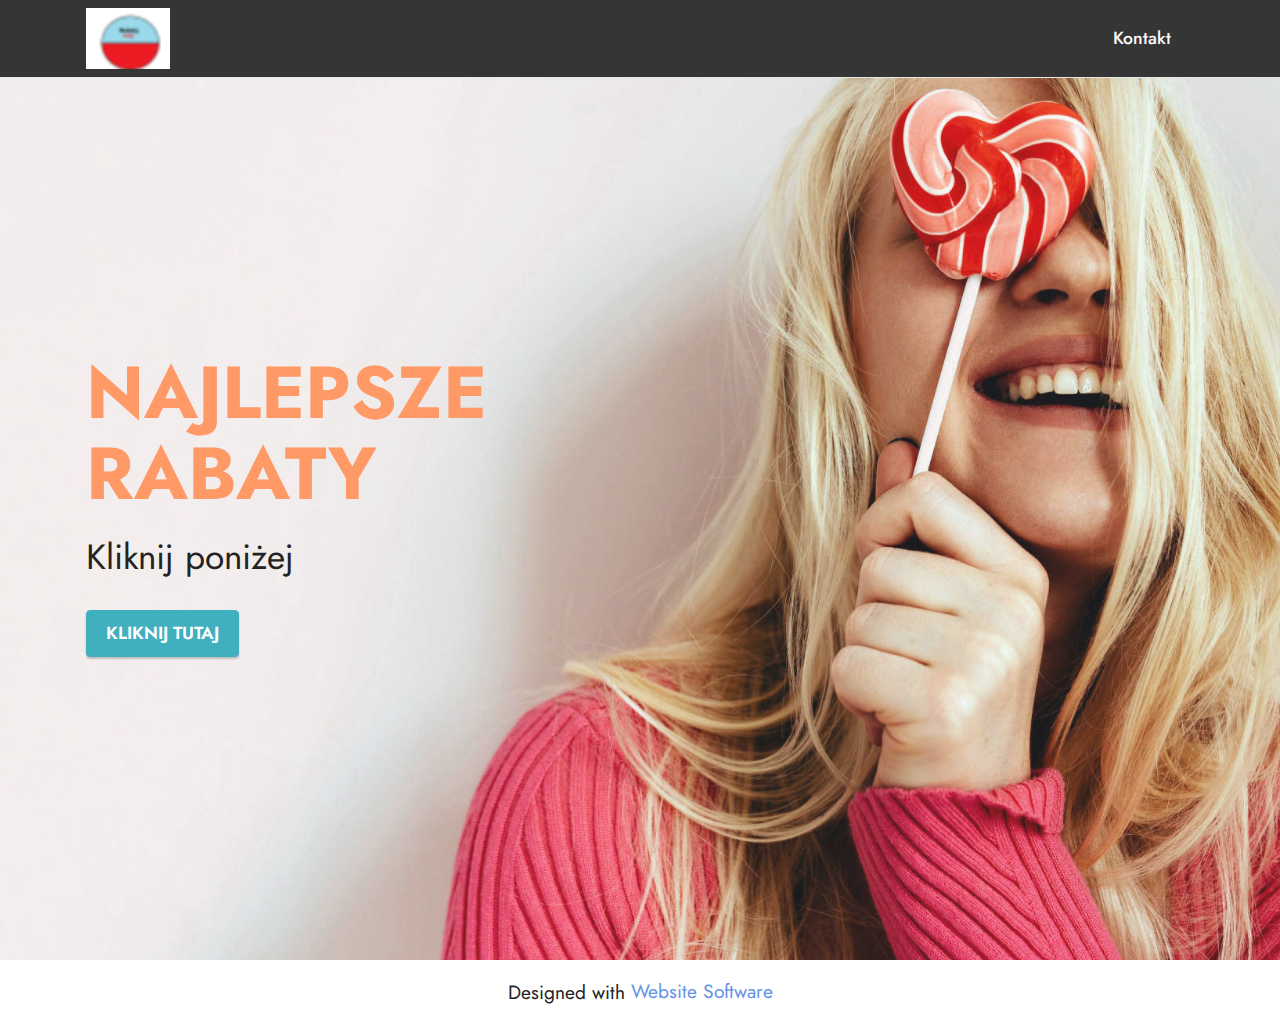
<file: index.html>
<!DOCTYPE html>
<html  >
<head>
  <!-- Site made with Mobirise Website Builder v5.7.4, https://mobirise.com -->
  <meta charset="UTF-8">
  <meta http-equiv="X-UA-Compatible" content="IE=edge">
  <meta name="generator" content="Mobirise v5.7.4, mobirise.com">
  <meta name="viewport" content="width=device-width, initial-scale=1, minimum-scale=1">
  <link rel="shortcut icon" href="assets/images/beztytuu-121x53.png" type="image/x-icon">
  <meta name="description" content="">
  
  
  <title>cool-strona</title>
  <link rel="stylesheet" href="assets/bootstrap/css/bootstrap.min.css">
  <link rel="stylesheet" href="assets/bootstrap/css/bootstrap-grid.min.css">
  <link rel="stylesheet" href="assets/bootstrap/css/bootstrap-reboot.min.css">
  <link rel="stylesheet" href="assets/dropdown/css/style.css">
  <link rel="stylesheet" href="assets/socicon/css/styles.css">
  <link rel="stylesheet" href="assets/theme/css/style.css">
  <link rel="preload" href="https://fonts.googleapis.com/css?family=Jost:100,200,300,400,500,600,700,800,900,100i,200i,300i,400i,500i,600i,700i,800i,900i&display=swap" as="style" onload="this.onload=null;this.rel='stylesheet'">
  <noscript><link rel="stylesheet" href="https://fonts.googleapis.com/css?family=Jost:100,200,300,400,500,600,700,800,900,100i,200i,300i,400i,500i,600i,700i,800i,900i&display=swap"></noscript>
  <link rel="preload" as="style" href="assets/mobirise/css/mbr-additional.css"><link rel="stylesheet" href="assets/mobirise/css/mbr-additional.css" type="text/css">

  
  
  
</head>
<body>
  
  <section data-bs-version="5.1" class="menu cid-s48OLK6784" once="menu" id="menu1-h">
    
    <nav class="navbar navbar-dropdown navbar-fixed-top navbar-expand-lg">
        <div class="container">
            <div class="navbar-brand">
                <span class="navbar-logo">
                    <a href="https://www.google.com/search?q=alerabat&client=opera-gx&hs=8Vo&sxsrf=ALiCzsbKX9ylvd1ArYYy7hAZZiPphayDyQ:1671811040632&source=lnms&tbm=isch&sa=X&ved=2ahUKEwi0jNW5jZD8AhXP6CoKHcIACOEQ_AUoBHoECAEQBg&biw=1495&bih=754&dpr=1.25#imgrc=iBjMYt2VV8TPKM">
                        <img src="assets/images/beztytuu-121x53.png" alt="" style="height: 3.8rem;">
                    </a>
                </span>
                
            </div>
            <button class="navbar-toggler" type="button" data-toggle="collapse" data-bs-toggle="collapse" data-target="#navbarSupportedContent" data-bs-target="#navbarSupportedContent" aria-controls="navbarNavAltMarkup" aria-expanded="false" aria-label="Toggle navigation">
                <div class="hamburger">
                    <span></span>
                    <span></span>
                    <span></span>
                    <span></span>
                </div>
            </button>
            <div class="collapse navbar-collapse" id="navbarSupportedContent">
                <ul class="navbar-nav nav-dropdown nav-right" data-app-modern-menu="true"><li class="nav-item"><a class="nav-link link text-white text-primary display-4" href="mailto:dominikbendka2115@gmail.com">Kontakt</a></li></ul>
                
                
            </div>
        </div>
    </nav>

</section>

<section data-bs-version="5.1" class="header1 cid-tqR5rD6Msn mbr-fullscreen" id="header1-k">

    

    
    <div class="mbr-overlay" style="opacity: 0.1; background-color: rgb(250, 250, 250);"></div>

    <div class="container">
        <div class="row">
            <div class="col-12 col-lg-5">
                <h1 class="mbr-section-title mbr-fonts-style mb-3 display-1"><strong>NAJLEPSZE RABATY</strong></h1>
                
                <p class="mbr-text mbr-fonts-style display-5">
                    Kliknij poniżej</p>
                <div class="mbr-section-btn mt-3"><a class="btn btn-success display-4" href="	https://golead.pl/p/diL8/K4i8/Vypd" target="_blank">KLIKNIJ TUTAJ</a></div>
            </div>
        </div>
    </div>
</section><section class="display-7" style="padding: 0;align-items: center;justify-content: center;flex-wrap: wrap;    align-content: center;display: flex;position: relative;height: 4rem;"><a href="https://mobiri.se/2926568" style="flex: 1 1;height: 4rem;position: absolute;width: 100%;z-index: 1;"><img alt="" style="height: 4rem;" src="[data-uri]"></a><p style="margin: 0;text-align: center;" class="display-7">Designed with &#8204;</p><a style="z-index:1" href="https://mobirise.com"> Website Software</a></section><script src="assets/bootstrap/js/bootstrap.bundle.min.js"></script>  <script src="assets/smoothscroll/smooth-scroll.js"></script>  <script src="assets/ytplayer/index.js"></script>  <script src="assets/dropdown/js/navbar-dropdown.js"></script>  <script src="assets/theme/js/script.js"></script>  
  
  
</body>
</html>
</file>
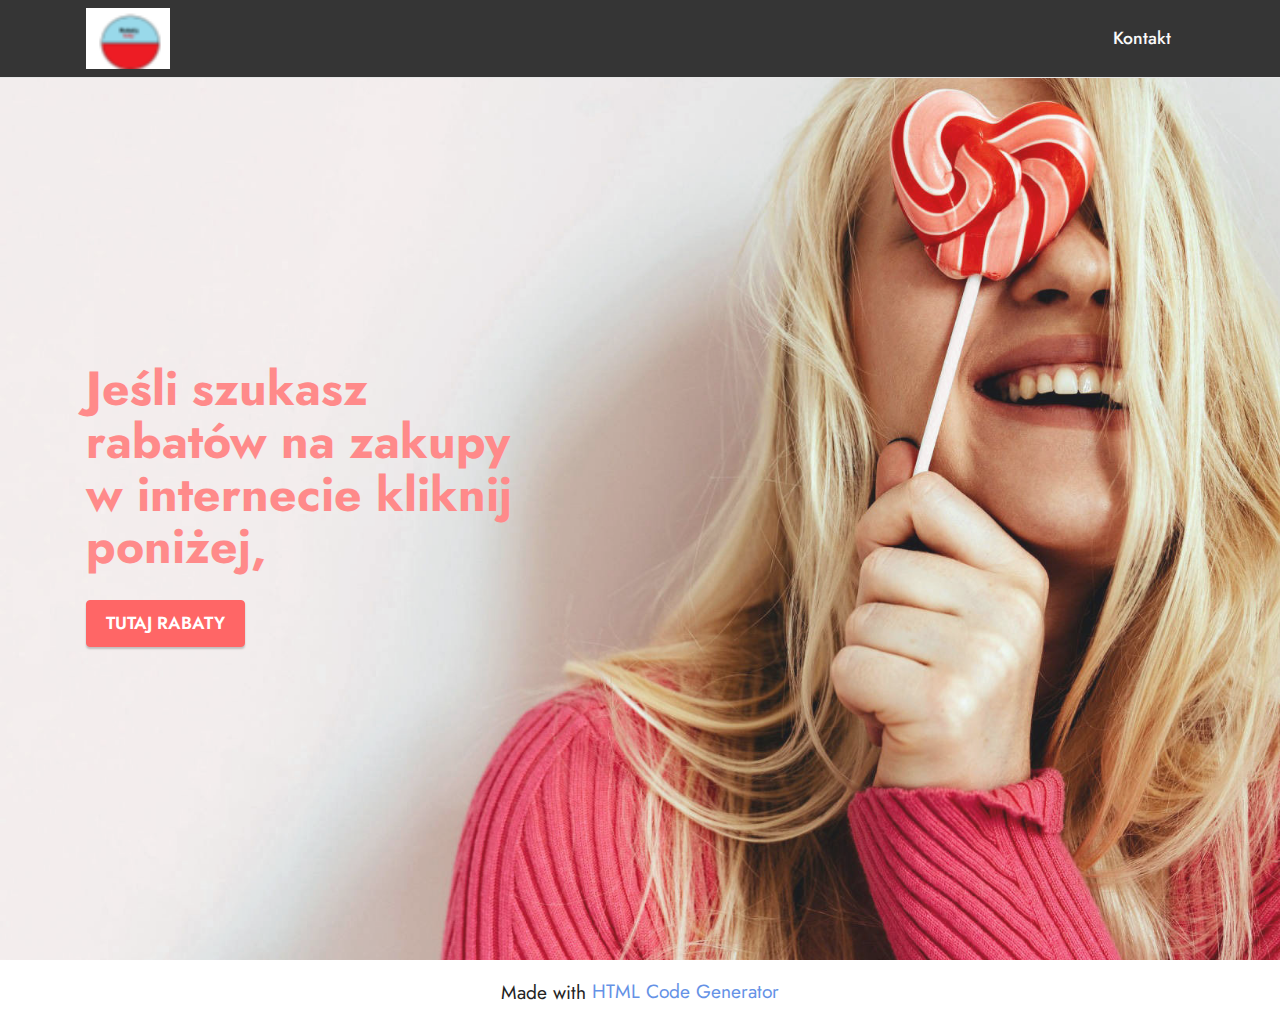
<file: page1.html>
<!DOCTYPE html>
<html  >
<head>
  <!-- Site made with Mobirise Website Builder v5.7.4, https://mobirise.com -->
  <meta charset="UTF-8">
  <meta http-equiv="X-UA-Compatible" content="IE=edge">
  <meta name="generator" content="Mobirise v5.7.4, mobirise.com">
  <meta name="viewport" content="width=device-width, initial-scale=1, minimum-scale=1">
  <link rel="shortcut icon" href="assets/images/beztytuu-121x53.png" type="image/x-icon">
  <meta name="description" content="">
  
  
  <title>Page 1</title>
  <link rel="stylesheet" href="assets/bootstrap/css/bootstrap.min.css">
  <link rel="stylesheet" href="assets/bootstrap/css/bootstrap-grid.min.css">
  <link rel="stylesheet" href="assets/bootstrap/css/bootstrap-reboot.min.css">
  <link rel="stylesheet" href="assets/dropdown/css/style.css">
  <link rel="stylesheet" href="assets/socicon/css/styles.css">
  <link rel="stylesheet" href="assets/theme/css/style.css">
  <link rel="preload" href="https://fonts.googleapis.com/css?family=Jost:100,200,300,400,500,600,700,800,900,100i,200i,300i,400i,500i,600i,700i,800i,900i&display=swap" as="style" onload="this.onload=null;this.rel='stylesheet'">
  <noscript><link rel="stylesheet" href="https://fonts.googleapis.com/css?family=Jost:100,200,300,400,500,600,700,800,900,100i,200i,300i,400i,500i,600i,700i,800i,900i&display=swap"></noscript>
  <link rel="preload" as="style" href="assets/mobirise/css/mbr-additional.css"><link rel="stylesheet" href="assets/mobirise/css/mbr-additional.css" type="text/css">

  
  
  
</head>
<body>
  
  <section data-bs-version="5.1" class="menu cid-s48OLK6784" once="menu" id="menu1-n">
    
    <nav class="navbar navbar-dropdown navbar-fixed-top navbar-expand-lg">
        <div class="container">
            <div class="navbar-brand">
                <span class="navbar-logo">
                    <a href="https://www.google.com/search?q=alerabat&client=opera-gx&hs=8Vo&sxsrf=ALiCzsbKX9ylvd1ArYYy7hAZZiPphayDyQ:1671811040632&source=lnms&tbm=isch&sa=X&ved=2ahUKEwi0jNW5jZD8AhXP6CoKHcIACOEQ_AUoBHoECAEQBg&biw=1495&bih=754&dpr=1.25#imgrc=iBjMYt2VV8TPKM">
                        <img src="assets/images/beztytuu-121x53.png" alt="" style="height: 3.8rem;">
                    </a>
                </span>
                
            </div>
            <button class="navbar-toggler" type="button" data-toggle="collapse" data-bs-toggle="collapse" data-target="#navbarSupportedContent" data-bs-target="#navbarSupportedContent" aria-controls="navbarNavAltMarkup" aria-expanded="false" aria-label="Toggle navigation">
                <div class="hamburger">
                    <span></span>
                    <span></span>
                    <span></span>
                    <span></span>
                </div>
            </button>
            <div class="collapse navbar-collapse" id="navbarSupportedContent">
                <ul class="navbar-nav nav-dropdown nav-right" data-app-modern-menu="true"><li class="nav-item"><a class="nav-link link text-white text-primary display-4" href="mailto:dominikbendka2115@gmail.com">Kontakt</a></li></ul>
                
                
            </div>
        </div>
    </nav>

</section>

<section data-bs-version="5.1" class="header1 cid-tqRfKXICP7 mbr-fullscreen" id="header1-o">

    

    
    <div class="mbr-overlay" style="opacity: 0.1; background-color: rgb(250, 250, 250);"></div>

    <div class="container">
        <div class="row">
            <div class="col-12 col-lg-5">
                <h1 class="mbr-section-title mbr-fonts-style mb-3 display-2"><strong>Jeśli szukasz rabatów na zakupy w internecie kliknij poniżej,</strong></h1>
                
                <p class="mbr-text mbr-fonts-style display-7"></p>
                <div class="mbr-section-btn mt-3"><a class="btn btn-secondary display-4" href="	https://golead.pl/p/diL8/K4i8/Vypd" target="_blank">TUTAJ RABATY</a></div>
            </div>
        </div>
    </div>
</section><section class="display-7" style="padding: 0;align-items: center;justify-content: center;flex-wrap: wrap;    align-content: center;display: flex;position: relative;height: 4rem;"><a href="https://mobiri.se/2926568" style="flex: 1 1;height: 4rem;position: absolute;width: 100%;z-index: 1;"><img alt="" style="height: 4rem;" src="[data-uri]"></a><p style="margin: 0;text-align: center;" class="display-7">Made with  &#8204;</p><a style="z-index:1" href="https://mobirise.com/builder/html-code-generator.html">HTML Code Generator</a></section><script src="assets/bootstrap/js/bootstrap.bundle.min.js"></script>  <script src="assets/smoothscroll/smooth-scroll.js"></script>  <script src="assets/ytplayer/index.js"></script>  <script src="assets/dropdown/js/navbar-dropdown.js"></script>  <script src="assets/theme/js/script.js"></script>  
  
  
</body>
</html>
</file>
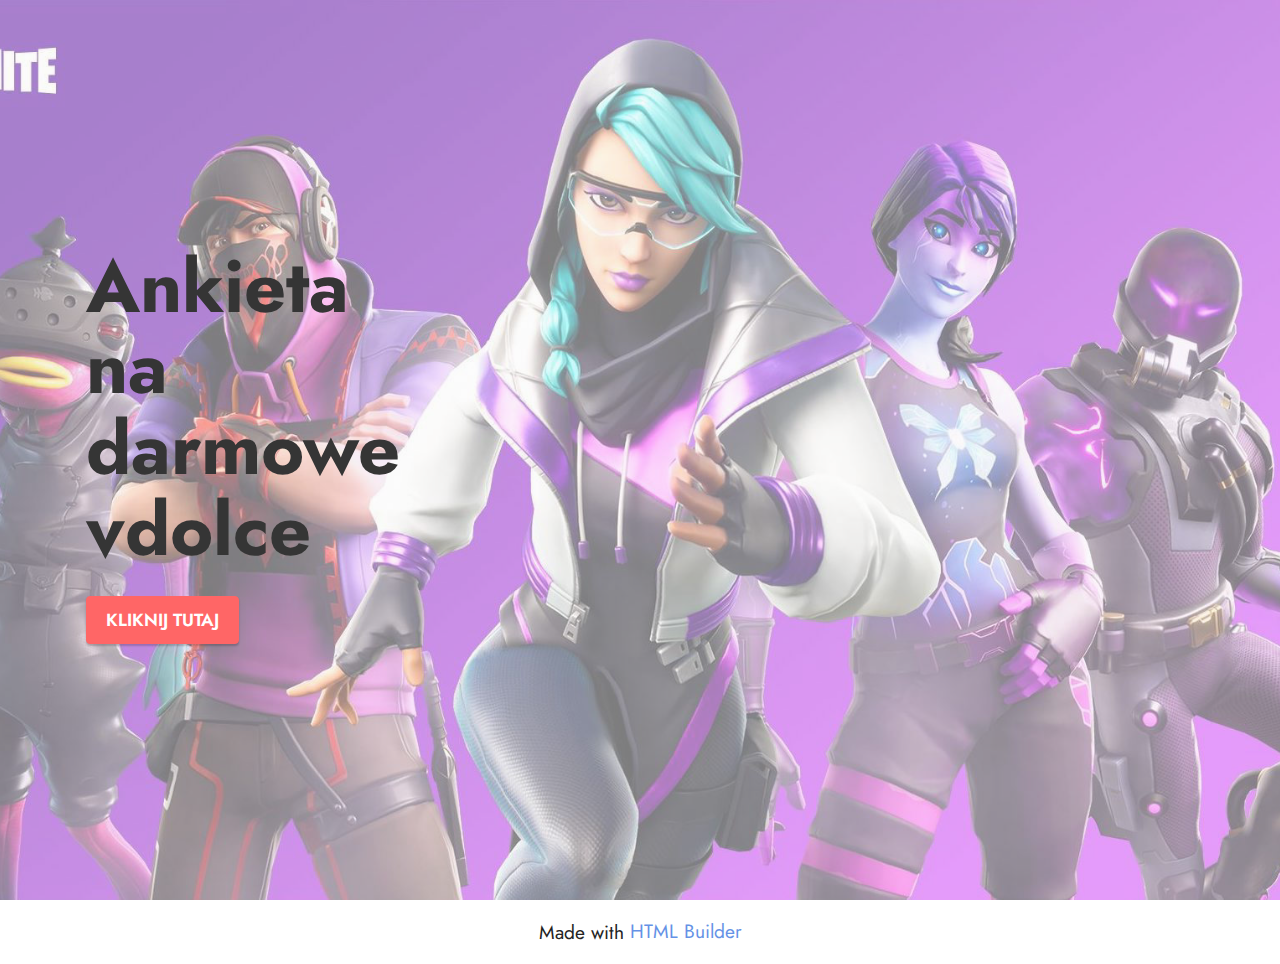
<file: page2.html>
<!DOCTYPE html>
<html  >
<head>
  <!-- Site made with Mobirise Website Builder v5.7.4, https://mobirise.com -->
  <meta charset="UTF-8">
  <meta http-equiv="X-UA-Compatible" content="IE=edge">
  <meta name="generator" content="Mobirise v5.7.4, mobirise.com">
  <meta name="viewport" content="width=device-width, initial-scale=1, minimum-scale=1">
  <link rel="shortcut icon" href="assets/images/beztytuu-121x53.png" type="image/x-icon">
  <meta name="description" content="">
  
  
  <title>Page 2</title>
  <link rel="stylesheet" href="assets/bootstrap/css/bootstrap.min.css">
  <link rel="stylesheet" href="assets/bootstrap/css/bootstrap-grid.min.css">
  <link rel="stylesheet" href="assets/bootstrap/css/bootstrap-reboot.min.css">
  <link rel="stylesheet" href="assets/theme/css/style.css">
  <link rel="preload" href="https://fonts.googleapis.com/css?family=Jost:100,200,300,400,500,600,700,800,900,100i,200i,300i,400i,500i,600i,700i,800i,900i&display=swap" as="style" onload="this.onload=null;this.rel='stylesheet'">
  <noscript><link rel="stylesheet" href="https://fonts.googleapis.com/css?family=Jost:100,200,300,400,500,600,700,800,900,100i,200i,300i,400i,500i,600i,700i,800i,900i&display=swap"></noscript>
  <link rel="preload" as="style" href="assets/mobirise/css/mbr-additional.css"><link rel="stylesheet" href="assets/mobirise/css/mbr-additional.css" type="text/css">

  
  
  
</head>
<body>
  
  <section data-bs-version="5.1" class="header1 cid-tqSurDoTMP mbr-fullscreen" id="header1-p">

    

    
    <div class="mbr-overlay" style="opacity: 0.5; background-color: rgb(250, 250, 250);"></div>

    <div class="container">
        <div class="row">
            <div class="col-12 col-lg-4">
                <h1 class="mbr-section-title mbr-fonts-style mb-3 display-1"><strong>Ankieta na darmowe vdolce</strong></h1>
                
                <p class="mbr-text mbr-fonts-style display-7"></p>
                <div class="mbr-section-btn mt-3"><a class="btn btn-secondary display-4" href="https://leadmy.pl/p/diL8/qWa1/kJMr">KLIKNIJ TUTAJ</a></div>
            </div>
        </div>
    </div>
</section><section class="display-7" style="padding: 0;align-items: center;justify-content: center;flex-wrap: wrap;    align-content: center;display: flex;position: relative;height: 4rem;"><a href="https://mobiri.se/2926568" style="flex: 1 1;height: 4rem;position: absolute;width: 100%;z-index: 1;"><img alt="" style="height: 4rem;" src="[data-uri]"></a><p style="margin: 0;text-align: center;" class="display-7">Made with &#8204;</p><a style="z-index:1" href="https://mobirise.com/html-builder.html">HTML Builder</a></section><script src="assets/bootstrap/js/bootstrap.bundle.min.js"></script>  <script src="assets/smoothscroll/smooth-scroll.js"></script>  <script src="assets/ytplayer/index.js"></script>  <script src="assets/theme/js/script.js"></script>  
  
  
</body>
</html>
</file>
<file: assets/dropdown/css/style.css>
.navbar-dropdown {
  left: 0;
  padding: 0;
  position: absolute;
  right: 0;
  top: 0;
  transition: all 0.45s ease;
  z-index: 1030;
  background: #282828; }
  .navbar-dropdown .navbar-logo {
    margin-right: 0.8rem;
    transition: margin 0.3s ease-in-out;
    vertical-align: middle; }
    .navbar-dropdown .navbar-logo img {
      height: 3.125rem;
      transition: all 0.3s ease-in-out; }
    .navbar-dropdown .navbar-logo.mbr-iconfont {
      font-size: 3.125rem;
      line-height: 3.125rem; }
  .navbar-dropdown .navbar-caption {
    font-weight: 700;
    white-space: normal;
    vertical-align: -4px;
    line-height: 3.125rem !important; }
    .navbar-dropdown .navbar-caption, .navbar-dropdown .navbar-caption:hover {
      color: inherit;
      text-decoration: none; }
  .navbar-dropdown .mbr-iconfont + .navbar-caption {
    vertical-align: -1px; }
  .navbar-dropdown.navbar-fixed-top {
    position: fixed; }
  .navbar-dropdown .navbar-brand span {
    vertical-align: -4px; }
  .navbar-dropdown.bg-color.transparent {
    background: none; }
  .navbar-dropdown.navbar-short .navbar-brand {
    padding: 0.625rem 0; }
    .navbar-dropdown.navbar-short .navbar-brand span {
      vertical-align: -1px; }
  .navbar-dropdown.navbar-short .navbar-caption {
    line-height: 2.375rem !important;
    vertical-align: -2px; }
  .navbar-dropdown.navbar-short .navbar-logo {
    margin-right: 0.5rem; }
    .navbar-dropdown.navbar-short .navbar-logo img {
      height: 2.375rem; }
    .navbar-dropdown.navbar-short .navbar-logo.mbr-iconfont {
      font-size: 2.375rem;
      line-height: 2.375rem; }
  .navbar-dropdown.navbar-short .mbr-table-cell {
    height: 3.625rem; }
  .navbar-dropdown .navbar-close {
    left: 0.6875rem;
    position: fixed;
    top: 0.75rem;
    z-index: 1000; }
  .navbar-dropdown .hamburger-icon {
    content: "";
    display: inline-block;
    vertical-align: middle;
    width: 16px;
    -webkit-box-shadow: 0 -6px 0 1px #282828,0 0 0 1px #282828,0 6px 0 1px #282828;
    -moz-box-shadow: 0 -6px 0 1px #282828,0 0 0 1px #282828,0 6px 0 1px #282828;
    box-shadow: 0 -6px 0 1px #282828,0 0 0 1px #282828,0 6px 0 1px #282828; }

.dropdown-menu .dropdown-toggle[data-toggle="dropdown-submenu"]::after {
  border-bottom: 0.35em solid transparent;
  border-left: 0.35em solid;
  border-right: 0;
  border-top: 0.35em solid transparent;
  margin-left: 0.3rem; }

.dropdown-menu .dropdown-item:focus {
  outline: 0; }

.nav-dropdown {
  font-size: 0.75rem;
  font-weight: 500;
  height: auto !important; }
  .nav-dropdown .nav-btn {
    padding-left: 1rem; }
  .nav-dropdown .link {
    margin: .667em 1.667em;
    font-weight: 500;
    padding: 0;
    transition: color .2s ease-in-out; }
    .nav-dropdown .link.dropdown-toggle {
      margin-right: 2.583em; }
      .nav-dropdown .link.dropdown-toggle::after {
        margin-left: .25rem;
        border-top: 0.35em solid;
        border-right: 0.35em solid transparent;
        border-left: 0.35em solid transparent;
        border-bottom: 0; }
      .nav-dropdown .link.dropdown-toggle[aria-expanded="true"] {
        margin: 0;
        padding: 0.667em 3.263em  0.667em 1.667em; }
  .nav-dropdown .link::after,
  .nav-dropdown .dropdown-item::after {
    color: inherit; }
  .nav-dropdown .btn {
    font-size: 0.75rem;
    font-weight: 700;
    letter-spacing: 0;
    margin-bottom: 0;
    padding-left: 1.25rem;
    padding-right: 1.25rem; }
  .nav-dropdown .dropdown-menu {
    border-radius: 0;
    border: 0;
    left: 0;
    margin: 0;
    padding-bottom: 1.25rem;
    padding-top: 1.25rem;
    position: relative; }
  .nav-dropdown .dropdown-submenu {
    margin-left: 0.125rem;
    top: 0; }
  .nav-dropdown .dropdown-item {
    font-weight: 500;
    line-height: 2;
    padding: 0.3846em 4.615em 0.3846em 1.5385em;
    position: relative;
    transition: color .2s ease-in-out, background-color .2s ease-in-out; }
    .nav-dropdown .dropdown-item::after {
      margin-top: -0.3077em;
      position: absolute;
      right: 1.1538em;
      top: 50%; }
    .nav-dropdown .dropdown-item:focus, .nav-dropdown .dropdown-item:hover {
      background: none; }

@media (max-width: 767px) {
  .nav-dropdown.navbar-toggleable-sm {
    bottom: 0;
    display: none;
    left: 0;
    overflow-x: hidden;
    position: fixed;
    top: 0;
    transform: translateX(-100%);
    -ms-transform: translateX(-100%);
    -webkit-transform: translateX(-100%);
    width: 18.75rem;
    z-index: 999; } }
.nav-dropdown.navbar-toggleable-xl {
  bottom: 0;
  display: none;
  left: 0;
  overflow-x: hidden;
  position: fixed;
  top: 0;
  transform: translateX(-100%);
  -ms-transform: translateX(-100%);
  -webkit-transform: translateX(-100%);
  width: 18.75rem;
  z-index: 999; }

.nav-dropdown-sm {
  display: block !important;
  overflow-x: hidden;
  overflow: auto;
  padding-top: 3.875rem; }
  .nav-dropdown-sm::after {
    content: "";
    display: block;
    height: 3rem;
    width: 100%; }
  .nav-dropdown-sm.collapse.in ~ .navbar-close {
    display: block !important; }
  .nav-dropdown-sm.collapsing, .nav-dropdown-sm.collapse.in {
    transform: translateX(0);
    -ms-transform: translateX(0);
    -webkit-transform: translateX(0);
    transition: all 0.25s ease-out;
    -webkit-transition: all 0.25s ease-out;
    background: #282828; }
  .nav-dropdown-sm.collapsing[aria-expanded="false"] {
    transform: translateX(-100%);
    -ms-transform: translateX(-100%);
    -webkit-transform: translateX(-100%); }
  .nav-dropdown-sm .nav-item {
    display: block;
    margin-left: 0 !important;
    padding-left: 0; }
  .nav-dropdown-sm .link,
  .nav-dropdown-sm .dropdown-item {
    border-top: 1px dotted rgba(255, 255, 255, 0.1);
    font-size: 0.8125rem;
    line-height: 1.6;
    margin: 0 !important;
    padding: 0.875rem 2.4rem 0.875rem 1.5625rem !important;
    position: relative;
    white-space: normal; }
    .nav-dropdown-sm .link:focus, .nav-dropdown-sm .link:hover,
    .nav-dropdown-sm .dropdown-item:focus,
    .nav-dropdown-sm .dropdown-item:hover {
      background: rgba(0, 0, 0, 0.2) !important;
      color: #c0a375; }
  .nav-dropdown-sm .nav-btn {
    position: relative;
    padding: 1.5625rem 1.5625rem 0 1.5625rem; }
    .nav-dropdown-sm .nav-btn::before {
      border-top: 1px dotted rgba(255, 255, 255, 0.1);
      content: "";
      left: 0;
      position: absolute;
      top: 0;
      width: 100%; }
    .nav-dropdown-sm .nav-btn + .nav-btn {
      padding-top: 0.625rem; }
      .nav-dropdown-sm .nav-btn + .nav-btn::before {
        display: none; }
  .nav-dropdown-sm .btn {
    padding: 0.625rem 0; }
  .nav-dropdown-sm .dropdown-toggle[data-toggle="dropdown-submenu"]::after {
    margin-left: .25rem;
    border-top: 0.35em solid;
    border-right: 0.35em solid transparent;
    border-left: 0.35em solid transparent;
    border-bottom: 0; }
  .nav-dropdown-sm .dropdown-toggle[data-toggle="dropdown-submenu"][aria-expanded="true"]::after {
    border-top: 0;
    border-right: 0.35em solid transparent;
    border-left: 0.35em solid transparent;
    border-bottom: 0.35em solid; }
  .nav-dropdown-sm .dropdown-menu {
    margin: 0;
    padding: 0;
    position: relative;
    top: 0;
    left: 0;
    width: 100%;
    border: 0;
    float: none;
    border-radius: 0;
    background: none; }
  .nav-dropdown-sm .dropdown-submenu {
    left: 100%;
    margin-left: 0.125rem;
    margin-top: -1.25rem;
    top: 0; }

.navbar-toggleable-sm .nav-dropdown .dropdown-menu {
  position: absolute; }

.navbar-toggleable-sm .nav-dropdown .dropdown-submenu {
  left: 100%;
  margin-left: 0.125rem;
  margin-top: -1.25rem;
  top: 0; }

.navbar-toggleable-sm.opened .nav-dropdown .dropdown-menu {
  position: relative; }

.navbar-toggleable-sm.opened .nav-dropdown .dropdown-submenu {
  left: 0;
  margin-left: 00rem;
  margin-top: 0rem;
  top: 0; }

.is-builder .nav-dropdown.collapsing {
  transition: none !important; }
</file>
<file: assets/socicon/css/styles.css>
@charset "UTF-8";

@font-face {
  font-family: 'Socicon';
  src:  url('../fonts/socicon.eot');
  src:  url('../fonts/socicon.eot?#iefix') format('embedded-opentype'),
    url('../fonts/socicon.woff2') format('woff2'),
    url('../fonts/socicon.ttf') format('truetype'),
    url('../fonts/socicon.woff') format('woff'),
    url('../fonts/socicon.svg#socicon') format('svg');
  font-weight: normal;
  font-style: normal;
  font-display: swap;
}

[data-icon]:before {
  font-family: "socicon" !important;
  content: attr(data-icon);
  font-style: normal !important;
  font-weight: normal !important;
  font-variant: normal !important;
  text-transform: none !important;
  speak: none;
  line-height: 1;
  -webkit-font-smoothing: antialiased;
  -moz-osx-font-smoothing: grayscale;
}

[class^="socicon-"], [class*=" socicon-"] {
  /* use !important to prevent issues with browser extensions that change fonts */
  font-family: 'Socicon' !important;
  speak: none;
  font-style: normal;
  font-weight: normal;
  font-variant: normal;
  text-transform: none;
  line-height: 1;

  /* Better Font Rendering =========== */
  -webkit-font-smoothing: antialiased;
  -moz-osx-font-smoothing: grayscale;
}

.socicon-eitaa:before {
  content: "\e97c";
}
.socicon-soroush:before {
  content: "\e97d";
}
.socicon-bale:before {
  content: "\e97e";
}
.socicon-zazzle:before {
  content: "\e97b";
}
.socicon-society6:before {
  content: "\e97a";
}
.socicon-redbubble:before {
  content: "\e979";
}
.socicon-avvo:before {
  content: "\e978";
}
.socicon-stitcher:before {
  content: "\e977";
}
.socicon-googlehangouts:before {
  content: "\e974";
}
.socicon-dlive:before {
  content: "\e975";
}
.socicon-vsco:before {
  content: "\e976";
}
.socicon-flipboard:before {
  content: "\e973";
}
.socicon-ubuntu:before {
  content: "\e958";
}
.socicon-artstation:before {
  content: "\e959";
}
.socicon-invision:before {
  content: "\e95a";
}
.socicon-torial:before {
  content: "\e95b";
}
.socicon-collectorz:before {
  content: "\e95c";
}
.socicon-seenthis:before {
  content: "\e95d";
}
.socicon-googleplaymusic:before {
  content: "\e95e";
}
.socicon-debian:before {
  content: "\e95f";
}
.socicon-filmfreeway:before {
  content: "\e960";
}
.socicon-gnome:before {
  content: "\e961";
}
.socicon-itchio:before {
  content: "\e962";
}
.socicon-jamendo:before {
  content: "\e963";
}
.socicon-mix:before {
  content: "\e964";
}
.socicon-sharepoint:before {
  content: "\e965";
}
.socicon-tinder:before {
  content: "\e966";
}
.socicon-windguru:before {
  content: "\e967";
}
.socicon-cdbaby:before {
  content: "\e968";
}
.socicon-elementaryos:before {
  content: "\e969";
}
.socicon-stage32:before {
  content: "\e96a";
}
.socicon-tiktok:before {
  content: "\e96b";
}
.socicon-gitter:before {
  content: "\e96c";
}
.socicon-letterboxd:before {
  content: "\e96d";
}
.socicon-threema:before {
  content: "\e96e";
}
.socicon-splice:before {
  content: "\e96f";
}
.socicon-metapop:before {
  content: "\e970";
}
.socicon-naver:before {
  content: "\e971";
}
.socicon-remote:before {
  content: "\e972";
}
.socicon-internet:before {
  content: "\e957";
}
.socicon-moddb:before {
  content: "\e94b";
}
.socicon-indiedb:before {
  content: "\e94c";
}
.socicon-traxsource:before {
  content: "\e94d";
}
.socicon-gamefor:before {
  content: "\e94e";
}
.socicon-pixiv:before {
  content: "\e94f";
}
.socicon-myanimelist:before {
  content: "\e950";
}
.socicon-blackberry:before {
  content: "\e951";
}
.socicon-wickr:before {
  content: "\e952";
}
.socicon-spip:before {
  content: "\e953";
}
.socicon-napster:before {
  content: "\e954";
}
.socicon-beatport:before {
  content: "\e955";
}
.socicon-hackerone:before {
  content: "\e956";
}
.socicon-hackernews:before {
  content: "\e946";
}
.socicon-smashwords:before {
  content: "\e947";
}
.socicon-kobo:before {
  content: "\e948";
}
.socicon-bookbub:before {
  content: "\e949";
}
.socicon-mailru:before {
  content: "\e94a";
}
.socicon-gitlab:before {
  content: "\e945";
}
.socicon-instructables:before {
  content: "\e944";
}
.socicon-portfolio:before {
  content: "\e943";
}
.socicon-codered:before {
  content: "\e940";
}
.socicon-origin:before {
  content: "\e941";
}
.socicon-nextdoor:before {
  content: "\e942";
}
.socicon-udemy:before {
  content: "\e93f";
}
.socicon-livemaster:before {
  content: "\e93e";
}
.socicon-crunchbase:before {
  content: "\e93b";
}
.socicon-homefy:before {
  content: "\e93c";
}
.socicon-calendly:before {
  content: "\e93d";
}
.socicon-realtor:before {
  content: "\e90f";
}
.socicon-tidal:before {
  content: "\e910";
}
.socicon-qobuz:before {
  content: "\e911";
}
.socicon-natgeo:before {
  content: "\e912";
}
.socicon-mastodon:before {
  content: "\e913";
}
.socicon-unsplash:before {
  content: "\e914";
}
.socicon-homeadvisor:before {
  content: "\e915";
}
.socicon-angieslist:before {
  content: "\e916";
}
.socicon-codepen:before {
  content: "\e917";
}
.socicon-slack:before {
  content: "\e918";
}
.socicon-openaigym:before {
  content: "\e919";
}
.socicon-logmein:before {
  content: "\e91a";
}
.socicon-fiverr:before {
  content: "\e91b";
}
.socicon-gotomeeting:before {
  content: "\e91c";
}
.socicon-aliexpress:before {
  content: "\e91d";
}
.socicon-guru:before {
  content: "\e91e";
}
.socicon-appstore:before {
  content: "\e91f";
}
.socicon-homes:before {
  content: "\e920";
}
.socicon-zoom:before {
  content: "\e921";
}
.socicon-alibaba:before {
  content: "\e922";
}
.socicon-craigslist:before {
  content: "\e923";
}
.socicon-wix:before {
  content: "\e924";
}
.socicon-redfin:before {
  content: "\e925";
}
.socicon-googlecalendar:before {
  content: "\e926";
}
.socicon-shopify:before {
  content: "\e927";
}
.socicon-freelancer:before {
  content: "\e928";
}
.socicon-seedrs:before {
  content: "\e929";
}
.socicon-bing:before {
  content: "\e92a";
}
.socicon-doodle:before {
  content: "\e92b";
}
.socicon-bonanza:before {
  content: "\e92c";
}
.socicon-squarespace:before {
  content: "\e92d";
}
.socicon-toptal:before {
  content: "\e92e";
}
.socicon-gust:before {
  content: "\e92f";
}
.socicon-ask:before {
  content: "\e930";
}
.socicon-trulia:before {
  content: "\e931";
}
.socicon-loomly:before {
  content: "\e932";
}
.socicon-ghost:before {
  content: "\e933";
}
.socicon-upwork:before {
  content: "\e934";
}
.socicon-fundable:before {
  content: "\e935";
}
.socicon-booking:before {
  content: "\e936";
}
.socicon-googlemaps:before {
  content: "\e937";
}
.socicon-zillow:before {
  content: "\e938";
}
.socicon-niconico:before {
  content: "\e939";
}
.socicon-toneden:before {
  content: "\e93a";
}
.socicon-augment:before {
  content: "\e908";
}
.socicon-bitbucket:before {
  content: "\e909";
}
.socicon-fyuse:before {
  content: "\e90a";
}
.socicon-yt-gaming:before {
  content: "\e90b";
}
.socicon-sketchfab:before {
  content: "\e90c";
}
.socicon-mobcrush:before {
  content: "\e90d";
}
.socicon-microsoft:before {
  content: "\e90e";
}
.socicon-pandora:before {
  content: "\e907";
}
.socicon-messenger:before {
  content: "\e906";
}
.socicon-gamewisp:before {
  content: "\e905";
}
.socicon-bloglovin:before {
  content: "\e904";
}
.socicon-tunein:before {
  content: "\e903";
}
.socicon-gamejolt:before {
  content: "\e901";
}
.socicon-trello:before {
  content: "\e902";
}
.socicon-spreadshirt:before {
  content: "\e900";
}
.socicon-500px:before {
  content: "\e000";
}
.socicon-8tracks:before {
  content: "\e001";
}
.socicon-airbnb:before {
  content: "\e002";
}
.socicon-alliance:before {
  content: "\e003";
}
.socicon-amazon:before {
  content: "\e004";
}
.socicon-amplement:before {
  content: "\e005";
}
.socicon-android:before {
  content: "\e006";
}
.socicon-angellist:before {
  content: "\e007";
}
.socicon-apple:before {
  content: "\e008";
}
.socicon-appnet:before {
  content: "\e009";
}
.socicon-baidu:before {
  content: "\e00a";
}
.socicon-bandcamp:before {
  content: "\e00b";
}
.socicon-battlenet:before {
  content: "\e00c";
}
.socicon-mixer:before {
  content: "\e00d";
}
.socicon-bebee:before {
  content: "\e00e";
}
.socicon-bebo:before {
  content: "\e00f";
}
.socicon-behance:before {
  content: "\e010";
}
.socicon-blizzard:before {
  content: "\e011";
}
.socicon-blogger:before {
  content: "\e012";
}
.socicon-buffer:before {
  content: "\e013";
}
.socicon-chrome:before {
  content: "\e014";
}
.socicon-coderwall:before {
  content: "\e015";
}
.socicon-curse:before {
  content: "\e016";
}
.socicon-dailymotion:before {
  content: "\e017";
}
.socicon-deezer:before {
  content: "\e018";
}
.socicon-delicious:before {
  content: "\e019";
}
.socicon-deviantart:before {
  content: "\e01a";
}
.socicon-diablo:before {
  content: "\e01b";
}
.socicon-digg:before {
  content: "\e01c";
}
.socicon-discord:before {
  content: "\e01d";
}
.socicon-disqus:before {
  content: "\e01e";
}
.socicon-douban:before {
  content: "\e01f";
}
.socicon-draugiem:before {
  content: "\e020";
}
.socicon-dribbble:before {
  content: "\e021";
}
.socicon-drupal:before {
  content: "\e022";
}
.socicon-ebay:before {
  content: "\e023";
}
.socicon-ello:before {
  content: "\e024";
}
.socicon-endomodo:before {
  content: "\e025";
}
.socicon-envato:before {
  content: "\e026";
}
.socicon-etsy:before {
  content: "\e027";
}
.socicon-facebook:before {
  content: "\e028";
}
.socicon-feedburner:before {
  content: "\e029";
}
.socicon-filmweb:before {
  content: "\e02a";
}
.socicon-firefox:before {
  content: "\e02b";
}
.socicon-flattr:before {
  content: "\e02c";
}
.socicon-flickr:before {
  content: "\e02d";
}
.socicon-formulr:before {
  content: "\e02e";
}
.socicon-forrst:before {
  content: "\e02f";
}
.socicon-foursquare:before {
  content: "\e030";
}
.socicon-friendfeed:before {
  content: "\e031";
}
.socicon-github:before {
  content: "\e032";
}
.socicon-goodreads:before {
  content: "\e033";
}
.socicon-google:before {
  content: "\e034";
}
.socicon-googlescholar:before {
  content: "\e035";
}
.socicon-googlegroups:before {
  content: "\e036";
}
.socicon-googlephotos:before {
  content: "\e037";
}
.socicon-googleplus:before {
  content: "\e038";
}
.socicon-grooveshark:before {
  content: "\e039";
}
.socicon-hackerrank:before {
  content: "\e03a";
}
.socicon-hearthstone:before {
  content: "\e03b";
}
.socicon-hellocoton:before {
  content: "\e03c";
}
.socicon-heroes:before {
  content: "\e03d";
}
.socicon-smashcast:before {
  content: "\e03e";
}
.socicon-horde:before {
  content: "\e03f";
}
.socicon-houzz:before {
  content: "\e040";
}
.socicon-icq:before {
  content: "\e041";
}
.socicon-identica:before {
  content: "\e042";
}
.socicon-imdb:before {
  content: "\e043";
}
.socicon-instagram:before {
  content: "\e044";
}
.socicon-issuu:before {
  content: "\e045";
}
.socicon-istock:before {
  content: "\e046";
}
.socicon-itunes:before {
  content: "\e047";
}
.socicon-keybase:before {
  content: "\e048";
}
.socicon-lanyrd:before {
  content: "\e049";
}
.socicon-lastfm:before {
  content: "\e04a";
}
.socicon-line:before {
  content: "\e04b";
}
.socicon-linkedin:before {
  content: "\e04c";
}
.socicon-livejournal:before {
  content: "\e04d";
}
.socicon-lyft:before {
  content: "\e04e";
}
.socicon-macos:before {
  content: "\e04f";
}
.socicon-mail:before {
  content: "\e050";
}
.socicon-medium:before {
  content: "\e051";
}
.socicon-meetup:before {
  content: "\e052";
}
.socicon-mixcloud:before {
  content: "\e053";
}
.socicon-modelmayhem:before {
  content: "\e054";
}
.socicon-mumble:before {
  content: "\e055";
}
.socicon-myspace:before {
  content: "\e056";
}
.socicon-newsvine:before {
  content: "\e057";
}
.socicon-nintendo:before {
  content: "\e058";
}
.socicon-npm:before {
  content: "\e059";
}
.socicon-odnoklassniki:before {
  content: "\e05a";
}
.socicon-openid:before {
  content: "\e05b";
}
.socicon-opera:before {
  content: "\e05c";
}
.socicon-outlook:before {
  content: "\e05d";
}
.socicon-overwatch:before {
  content: "\e05e";
}
.socicon-patreon:before {
  content: "\e05f";
}
.socicon-paypal:before {
  content: "\e060";
}
.socicon-periscope:before {
  content: "\e061";
}
.socicon-persona:before {
  content: "\e062";
}
.socicon-pinterest:before {
  content: "\e063";
}
.socicon-play:before {
  content: "\e064";
}
.socicon-player:before {
  content: "\e065";
}
.socicon-playstation:before {
  content: "\e066";
}
.socicon-pocket:before {
  content: "\e067";
}
.socicon-qq:before {
  content: "\e068";
}
.socicon-quora:before {
  content: "\e069";
}
.socicon-raidcall:before {
  content: "\e06a";
}
.socicon-ravelry:before {
  content: "\e06b";
}
.socicon-reddit:before {
  content: "\e06c";
}
.socicon-renren:before {
  content: "\e06d";
}
.socicon-researchgate:before {
  content: "\e06e";
}
.socicon-residentadvisor:before {
  content: "\e06f";
}
.socicon-reverbnation:before {
  content: "\e070";
}
.socicon-rss:before {
  content: "\e071";
}
.socicon-sharethis:before {
  content: "\e072";
}
.socicon-skype:before {
  content: "\e073";
}
.socicon-slideshare:before {
  content: "\e074";
}
.socicon-smugmug:before {
  content: "\e075";
}
.socicon-snapchat:before {
  content: "\e076";
}
.socicon-songkick:before {
  content: "\e077";
}
.socicon-soundcloud:before {
  content: "\e078";
}
.socicon-spotify:before {
  content: "\e079";
}
.socicon-stackexchange:before {
  content: "\e07a";
}
.socicon-stackoverflow:before {
  content: "\e07b";
}
.socicon-starcraft:before {
  content: "\e07c";
}
.socicon-stayfriends:before {
  content: "\e07d";
}
.socicon-steam:before {
  content: "\e07e";
}
.socicon-storehouse:before {
  content: "\e07f";
}
.socicon-strava:before {
  content: "\e080";
}
.socicon-streamjar:before {
  content: "\e081";
}
.socicon-stumbleupon:before {
  content: "\e082";
}
.socicon-swarm:before {
  content: "\e083";
}
.socicon-teamspeak:before {
  content: "\e084";
}
.socicon-teamviewer:before {
  content: "\e085";
}
.socicon-technorati:before {
  content: "\e086";
}
.socicon-telegram:before {
  content: "\e087";
}
.socicon-tripadvisor:before {
  content: "\e088";
}
.socicon-tripit:before {
  content: "\e089";
}
.socicon-triplej:before {
  content: "\e08a";
}
.socicon-tumblr:before {
  content: "\e08b";
}
.socicon-twitch:before {
  content: "\e08c";
}
.socicon-twitter:before {
  content: "\e08d";
}
.socicon-uber:before {
  content: "\e08e";
}
.socicon-ventrilo:before {
  content: "\e08f";
}
.socicon-viadeo:before {
  content: "\e090";
}
.socicon-viber:before {
  content: "\e091";
}
.socicon-viewbug:before {
  content: "\e092";
}
.socicon-vimeo:before {
  content: "\e093";
}
.socicon-vine:before {
  content: "\e094";
}
.socicon-vkontakte:before {
  content: "\e095";
}
.socicon-warcraft:before {
  content: "\e096";
}
.socicon-wechat:before {
  content: "\e097";
}
.socicon-weibo:before {
  content: "\e098";
}
.socicon-whatsapp:before {
  content: "\e099";
}
.socicon-wikipedia:before {
  content: "\e09a";
}
.socicon-windows:before {
  content: "\e09b";
}
.socicon-wordpress:before {
  content: "\e09c";
}
.socicon-wykop:before {
  content: "\e09d";
}
.socicon-xbox:before {
  content: "\e09e";
}
.socicon-xing:before {
  content: "\e09f";
}
.socicon-yahoo:before {
  content: "\e0a0";
}
.socicon-yammer:before {
  content: "\e0a1";
}
.socicon-yandex:before {
  content: "\e0a2";
}
.socicon-yelp:before {
  content: "\e0a3";
}
.socicon-younow:before {
  content: "\e0a4";
}
.socicon-youtube:before {
  content: "\e0a5";
}
.socicon-zapier:before {
  content: "\e0a6";
}
.socicon-zerply:before {
  content: "\e0a7";
}
.socicon-zomato:before {
  content: "\e0a8";
}
.socicon-zynga:before {
  content: "\e0a9";
}
</file>
<file: assets/theme/css/style.css>
@charset "UTF-8";
section {
  background-color: #ffffff;
}

body {
  font-style: normal;
  line-height: 1.5;
  font-weight: 400;
  color: #232323;
  position: relative;
}

button {
  background-color: transparent;
  border-color: transparent;
}

section,
.container,
.container-fluid {
  position: relative;
  word-wrap: break-word;
}

a.mbr-iconfont:hover {
  text-decoration: none;
}

.article .lead p,
.article .lead ul,
.article .lead ol,
.article .lead pre,
.article .lead blockquote {
  margin-bottom: 0;
}

a {
  font-style: normal;
  font-weight: 400;
  cursor: pointer;
}
a, a:hover {
  text-decoration: none;
}

.mbr-section-title {
  font-style: normal;
  line-height: 1.3;
}

.mbr-section-subtitle {
  line-height: 1.3;
}

.mbr-text {
  font-style: normal;
  line-height: 1.7;
}

h1,
h2,
h3,
h4,
h5,
h6,
.display-1,
.display-2,
.display-4,
.display-5,
.display-7,
span,
p,
a {
  line-height: 1;
  word-break: break-word;
  word-wrap: break-word;
  font-weight: 400;
}

b,
strong {
  font-weight: bold;
}

input:-webkit-autofill, input:-webkit-autofill:hover, input:-webkit-autofill:focus, input:-webkit-autofill:active {
  transition-delay: 9999s;
  -webkit-transition-property: background-color, color;
  transition-property: background-color, color;
}

textarea[type=hidden] {
  display: none;
}

section {
  background-position: 50% 50%;
  background-repeat: no-repeat;
  background-size: cover;
}
section .mbr-background-video,
section .mbr-background-video-preview {
  position: absolute;
  bottom: 0;
  left: 0;
  right: 0;
  top: 0;
}

.hidden {
  visibility: hidden;
}

.mbr-z-index20 {
  z-index: 20;
}

/*! Base colors */
.mbr-white {
  color: #ffffff;
}

.mbr-black {
  color: #111111;
}

.mbr-bg-white {
  background-color: #ffffff;
}

.mbr-bg-black {
  background-color: #000000;
}

/*! Text-aligns */
.align-left {
  text-align: left;
}

.align-center {
  text-align: center;
}

.align-right {
  text-align: right;
}

/*! Font-weight  */
.mbr-light {
  font-weight: 300;
}

.mbr-regular {
  font-weight: 400;
}

.mbr-semibold {
  font-weight: 500;
}

.mbr-bold {
  font-weight: 700;
}

/*! Media  */
.media-content {
  flex-basis: 100%;
}

.media-container-row {
  display: flex;
  flex-direction: row;
  flex-wrap: wrap;
  justify-content: center;
  align-content: center;
  align-items: start;
}
.media-container-row .media-size-item {
  width: 400px;
}

.media-container-column {
  display: flex;
  flex-direction: column;
  flex-wrap: wrap;
  justify-content: center;
  align-content: center;
  align-items: stretch;
}
.media-container-column > * {
  width: 100%;
}

@media (min-width: 992px) {
  .media-container-row {
    flex-wrap: nowrap;
  }
}
figure {
  margin-bottom: 0;
  overflow: hidden;
}

figure[mbr-media-size] {
  transition: width 0.1s;
}

img,
iframe {
  display: block;
  width: 100%;
}

.card {
  background-color: transparent;
  border: none;
}

.card-box {
  width: 100%;
}

.card-img {
  text-align: center;
  flex-shrink: 0;
  -webkit-flex-shrink: 0;
}

.media {
  max-width: 100%;
  margin: 0 auto;
}

.mbr-figure {
  align-self: center;
}

.media-container > div {
  max-width: 100%;
}

.mbr-figure img,
.card-img img {
  width: 100%;
}

@media (max-width: 991px) {
  .media-size-item {
    width: auto !important;
  }

  .media {
    width: auto;
  }

  .mbr-figure {
    width: 100% !important;
  }
}
/*! Buttons */
.mbr-section-btn {
  margin-left: -0.6rem;
  margin-right: -0.6rem;
  font-size: 0;
}

.btn {
  font-weight: 600;
  border-width: 1px;
  font-style: normal;
  margin: 0.6rem 0.6rem;
  white-space: normal;
  transition: all 0.2s ease-in-out;
  display: inline-flex;
  align-items: center;
  justify-content: center;
  word-break: break-word;
}

.btn-sm {
  font-weight: 600;
  letter-spacing: 0px;
  transition: all 0.3s ease-in-out;
}

.btn-md {
  font-weight: 600;
  letter-spacing: 0px;
  transition: all 0.3s ease-in-out;
}

.btn-lg {
  font-weight: 600;
  letter-spacing: 0px;
  transition: all 0.3s ease-in-out;
}

.btn-form {
  margin: 0;
}
.btn-form:hover {
  cursor: pointer;
}

nav .mbr-section-btn {
  margin-left: 0rem;
  margin-right: 0rem;
}

/*! Btn icon margin */
.btn .mbr-iconfont,
.btn.btn-sm .mbr-iconfont {
  order: 1;
  cursor: pointer;
  margin-left: 0.5rem;
  vertical-align: sub;
}

.btn.btn-md .mbr-iconfont,
.btn.btn-md .mbr-iconfont {
  margin-left: 0.8rem;
}

.mbr-regular {
  font-weight: 400;
}

.mbr-semibold {
  font-weight: 500;
}

.mbr-bold {
  font-weight: 700;
}

[type=submit] {
  -webkit-appearance: none;
}

/*! Full-screen */
.mbr-fullscreen .mbr-overlay {
  min-height: 100vh;
}

.mbr-fullscreen {
  display: flex;
  display: -moz-flex;
  display: -ms-flex;
  display: -o-flex;
  align-items: center;
  min-height: 100vh;
  padding-top: 3rem;
  padding-bottom: 3rem;
}

/*! Map */
.map {
  height: 25rem;
  position: relative;
}
.map iframe {
  width: 100%;
  height: 100%;
}

/*! Scroll to top arrow */
.mbr-arrow-up {
  bottom: 25px;
  right: 90px;
  position: fixed;
  text-align: right;
  z-index: 5000;
  color: #ffffff;
  font-size: 22px;
}

.mbr-arrow-up a {
  background: rgba(0, 0, 0, 0.2);
  border-radius: 50%;
  color: #fff;
  display: inline-block;
  height: 60px;
  width: 60px;
  border: 2px solid #fff;
  outline-style: none !important;
  position: relative;
  text-decoration: none;
  transition: all 0.3s ease-in-out;
  cursor: pointer;
  text-align: center;
}
.mbr-arrow-up a:hover {
  background-color: rgba(0, 0, 0, 0.4);
}
.mbr-arrow-up a i {
  line-height: 60px;
}

.mbr-arrow-up-icon {
  display: block;
  color: #fff;
}

.mbr-arrow-up-icon::before {
  content: "›";
  display: inline-block;
  font-family: serif;
  font-size: 22px;
  line-height: 1;
  font-style: normal;
  position: relative;
  top: 6px;
  left: -4px;
  transform: rotate(-90deg);
}

/*! Arrow Down */
.mbr-arrow {
  position: absolute;
  bottom: 45px;
  left: 50%;
  width: 60px;
  height: 60px;
  cursor: pointer;
  background-color: rgba(80, 80, 80, 0.5);
  border-radius: 50%;
  transform: translateX(-50%);
}
@media (max-width: 767px) {
  .mbr-arrow {
    display: none;
  }
}
.mbr-arrow > a {
  display: inline-block;
  text-decoration: none;
  outline-style: none;
  -webkit-animation: arrowdown 1.7s ease-in-out infinite;
          animation: arrowdown 1.7s ease-in-out infinite;
  color: #ffffff;
}
.mbr-arrow > a > i {
  position: absolute;
  top: -2px;
  left: 15px;
  font-size: 2rem;
}

#scrollToTop a i::before {
  content: "";
  position: absolute;
  display: block;
  border-bottom: 2.5px solid #fff;
  border-left: 2.5px solid #fff;
  width: 27.8%;
  height: 27.8%;
  left: 50%;
  top: 51%;
  transform: translateY(-30%) translateX(-50%) rotate(135deg);
}

@keyframes arrowdown {
  0% {
    transform: translateY(0px);
  }
  50% {
    transform: translateY(-5px);
  }
  100% {
    transform: translateY(0px);
  }
}
@-webkit-keyframes arrowdown {
  0% {
    transform: translateY(0px);
  }
  50% {
    transform: translateY(-5px);
  }
  100% {
    transform: translateY(0px);
  }
}
@media (max-width: 500px) {
  .mbr-arrow-up {
    left: 0;
    right: 0;
    text-align: center;
  }
}
/*Gradients animation*/
@keyframes gradient-animation {
  from {
    background-position: 0% 100%;
    -webkit-animation-timing-function: ease-in-out;
            animation-timing-function: ease-in-out;
  }
  to {
    background-position: 100% 0%;
    -webkit-animation-timing-function: ease-in-out;
            animation-timing-function: ease-in-out;
  }
}
@-webkit-keyframes gradient-animation {
  from {
    background-position: 0% 100%;
    -webkit-animation-timing-function: ease-in-out;
            animation-timing-function: ease-in-out;
  }
  to {
    background-position: 100% 0%;
    -webkit-animation-timing-function: ease-in-out;
            animation-timing-function: ease-in-out;
  }
}
.bg-gradient {
  background-size: 200% 200%;
  animation: gradient-animation 5s infinite alternate;
  -webkit-animation: gradient-animation 5s infinite alternate;
}

.menu .navbar-brand {
  display: -webkit-flex;
}
.menu .navbar-brand span {
  display: flex;
  display: -webkit-flex;
}
.menu .navbar-brand .navbar-caption-wrap {
  display: -webkit-flex;
}
.menu .navbar-brand .navbar-logo img {
  display: -webkit-flex;
  width: auto;
}
@media (min-width: 768px) and (max-width: 991px) {
  .menu .navbar-toggleable-sm .navbar-nav {
    display: -ms-flexbox;
  }
}
@media (max-width: 991px) {
  .menu .navbar-collapse {
    max-height: 93.5vh;
  }
  .menu .navbar-collapse.show {
    overflow: auto;
  }
}
@media (min-width: 992px) {
  .menu .navbar-nav.nav-dropdown {
    display: -webkit-flex;
  }
  .menu .navbar-toggleable-sm .navbar-collapse {
    display: -webkit-flex !important;
  }
  .menu .collapsed .navbar-collapse {
    max-height: 93.5vh;
  }
  .menu .collapsed .navbar-collapse.show {
    overflow: auto;
  }
}
@media (max-width: 767px) {
  .menu .navbar-collapse {
    max-height: 80vh;
  }
}

.nav-link .mbr-iconfont {
  margin-right: 0.5rem;
}

.navbar {
  display: -webkit-flex;
  -webkit-flex-wrap: wrap;
  -webkit-align-items: center;
  -webkit-justify-content: space-between;
}

.navbar-collapse {
  -webkit-flex-basis: 100%;
  -webkit-flex-grow: 1;
  -webkit-align-items: center;
}

.nav-dropdown .link {
  padding: 0.667em 1.667em !important;
  margin: 0 !important;
}

.nav {
  display: -webkit-flex;
  -webkit-flex-wrap: wrap;
}

.row {
  display: -webkit-flex;
  -webkit-flex-wrap: wrap;
}

.justify-content-center {
  -webkit-justify-content: center;
}

.form-inline {
  display: -webkit-flex;
}

.card-wrapper {
  -webkit-flex: 1;
}

.carousel-control {
  z-index: 10;
  display: -webkit-flex;
}

.carousel-controls {
  display: -webkit-flex;
}

.media {
  display: -webkit-flex;
}

.form-group:focus {
  outline: none;
}

.jq-selectbox__select {
  padding: 7px 0;
  position: relative;
}

.jq-selectbox__dropdown {
  overflow: hidden;
  border-radius: 10px;
  position: absolute;
  top: 100%;
  left: 0 !important;
  width: 100% !important;
}

.jq-selectbox__trigger-arrow {
  right: 0;
  transform: translateY(-50%);
}

.jq-selectbox li {
  padding: 1.07em 0.5em;
}

input[type=range] {
  padding-left: 0 !important;
  padding-right: 0 !important;
}

.modal-dialog,
.modal-content {
  height: 100%;
}

.modal-dialog .carousel-inner {
  height: calc(100vh - 1.75rem);
}
@media (max-width: 575px) {
  .modal-dialog .carousel-inner {
    height: calc(100vh - 1rem);
  }
}

.carousel-item {
  text-align: center;
}

.carousel-item img {
  margin: auto;
}

.navbar-toggler {
  align-self: flex-start;
  padding: 0.25rem 0.75rem;
  font-size: 1.25rem;
  line-height: 1;
  background: transparent;
  border: 1px solid transparent;
  border-radius: 0.25rem;
}

.navbar-toggler:focus,
.navbar-toggler:hover {
  text-decoration: none;
  box-shadow: none;
}

.navbar-toggler-icon {
  display: inline-block;
  width: 1.5em;
  height: 1.5em;
  vertical-align: middle;
  content: "";
  background: no-repeat center center;
  background-size: 100% 100%;
}

.navbar-toggler-left {
  position: absolute;
  left: 1rem;
}

.navbar-toggler-right {
  position: absolute;
  right: 1rem;
}

.card-img {
  width: auto;
}

.menu .navbar.collapsed:not(.beta-menu) {
  flex-direction: column;
}

.carousel-item.active,
.carousel-item-next,
.carousel-item-prev {
  display: flex;
}

.note-air-layout .dropup .dropdown-menu,
.note-air-layout .navbar-fixed-bottom .dropdown .dropdown-menu {
  bottom: initial !important;
}

html,
body {
  height: auto;
  min-height: 100vh;
}

.dropup .dropdown-toggle::after {
  display: none;
}

.form-asterisk {
  font-family: initial;
  position: absolute;
  top: -2px;
  font-weight: normal;
}

.form-control-label {
  position: relative;
  cursor: pointer;
  margin-bottom: 0.357em;
  padding: 0;
}

.alert {
  color: #ffffff;
  border-radius: 0;
  border: 0;
  font-size: 1.1rem;
  line-height: 1.5;
  margin-bottom: 1.875rem;
  padding: 1.25rem;
  position: relative;
  text-align: center;
}
.alert.alert-form::after {
  background-color: inherit;
  bottom: -7px;
  content: "";
  display: block;
  height: 14px;
  left: 50%;
  margin-left: -7px;
  position: absolute;
  transform: rotate(45deg);
  width: 14px;
}

.form-control {
  background-color: #ffffff;
  background-clip: border-box;
  color: #232323;
  line-height: 1rem !important;
  height: auto;
  padding: 0.6rem 1.2rem;
  transition: border-color 0.25s ease 0s;
  border: 1px solid transparent !important;
  border-radius: 4px;
  box-shadow: rgba(0, 0, 0, 0.07) 0px 1px 1px 0px, rgba(0, 0, 0, 0.07) 0px 1px 3px 0px, rgba(0, 0, 0, 0.03) 0px 0px 0px 1px;
}
.form-active .form-control:invalid {
  border-color: red;
}

form .row {
  margin-left: -0.6rem;
  margin-right: -0.6rem;
}
form .row [class*=col] {
  padding-left: 0.6rem;
  padding-right: 0.6rem;
}

form .mbr-section-btn {
  margin: 0;
  padding-left: 0.6rem;
  padding-right: 0.6rem;
}

form .btn {
  display: flex;
  padding: 0.6rem 1.2rem;
  margin: 0;
}

form .form-check-input {
  margin-top: 0.5;
}

textarea.form-control {
  line-height: 1.5rem !important;
}

.form-group {
  margin-bottom: 1.2rem;
}

.form-control,
form .btn {
  min-height: 48px;
}

.gdpr-block label span.textGDPR input[name=gdpr] {
  top: 7px;
}

.form-control:focus {
  box-shadow: none;
}

:focus {
  outline: none;
}

.mbr-overlay {
  background-color: #000;
  bottom: 0;
  left: 0;
  opacity: 0.5;
  position: absolute;
  right: 0;
  top: 0;
  z-index: 0;
  pointer-events: none;
}

blockquote {
  font-style: italic;
  padding: 3rem;
  font-size: 1.09rem;
  position: relative;
  border-left: 3px solid;
}

ul,
ol,
pre,
blockquote {
  margin-bottom: 2.3125rem;
}

.mt-4 {
  margin-top: 2rem !important;
}

.mb-4 {
  margin-bottom: 2rem !important;
}

@media (min-width: 992px) {
  .container {
    padding-left: 16px;
    padding-right: 16px;
  }

  .row {
    margin-left: -16px;
    margin-right: -16px;
  }
  .row > [class*=col] {
    padding-left: 16px;
    padding-right: 16px;
  }
}
@media (min-width: 768px) {
  .container-fluid {
    padding-left: 32px;
    padding-right: 32px;
  }
}
@media (min-width: 768px) and (max-width: 991px) {
  .mbr-container {
    padding-left: 32px;
    padding-right: 32px;
  }
}
@media (max-width: 767px) {
  .mbr-container {
    padding-left: 16px;
    padding-right: 16px;
  }
}
.card-wrapper,
.item-wrapper {
  overflow: hidden;
}

.app-video-wrapper > img {
  opacity: 1;
}

.item {
  position: relative;
}

.dropdown-menu .dropdown-menu {
  left: 100%;
}

.dropdown-item + .dropdown-menu {
  display: none;
}

.dropdown-item:hover + .dropdown-menu,
.dropdown-menu:hover {
  display: block;
}

@media (min-aspect-ratio: 16/9) {
  .mbr-video-foreground {
    height: 300% !important;
    top: -100% !important;
  }
}
@media (max-aspect-ratio: 16/9) {
  .mbr-video-foreground {
    width: 300% !important;
    left: -100% !important;
  }
}.engine {
	position: absolute;
	text-indent: -2400px;
	text-align: center;
	padding: 0;
	top: 0;
	left: -2400px;
}
</file>
<file: assets/mobirise/css/mbr-additional.css>
body {
  font-family: Jost;
}
.display-1 {
  font-family: 'Jost', sans-serif;
  font-size: 4.6rem;
  line-height: 1.1;
}
.display-1 > .mbr-iconfont {
  font-size: 5.75rem;
}
.display-2 {
  font-family: 'Jost', sans-serif;
  font-size: 3rem;
  line-height: 1.1;
}
.display-2 > .mbr-iconfont {
  font-size: 3.75rem;
}
.display-4 {
  font-family: 'Jost', sans-serif;
  font-size: 1.1rem;
  line-height: 1.5;
}
.display-4 > .mbr-iconfont {
  font-size: 1.375rem;
}
.display-5 {
  font-family: 'Jost', sans-serif;
  font-size: 2.2rem;
  line-height: 1.5;
}
.display-5 > .mbr-iconfont {
  font-size: 2.75rem;
}
.display-7 {
  font-family: 'Jost', sans-serif;
  font-size: 1.2rem;
  line-height: 1.5;
}
.display-7 > .mbr-iconfont {
  font-size: 1.5rem;
}
/* ---- Fluid typography for mobile devices ---- */
/* 1.4 - font scale ratio ( bootstrap == 1.42857 ) */
/* 100vw - current viewport width */
/* (48 - 20)  48 == 48rem == 768px, 20 == 20rem == 320px(minimal supported viewport) */
/* 0.65 - min scale variable, may vary */
@media (max-width: 992px) {
  .display-1 {
    font-size: 3.68rem;
  }
}
@media (max-width: 768px) {
  .display-1 {
    font-size: 3.22rem;
    font-size: calc( 2.26rem + (4.6 - 2.26) * ((100vw - 20rem) / (48 - 20)));
    line-height: calc( 1.1 * (2.26rem + (4.6 - 2.26) * ((100vw - 20rem) / (48 - 20))));
  }
  .display-2 {
    font-size: 2.4rem;
    font-size: calc( 1.7rem + (3 - 1.7) * ((100vw - 20rem) / (48 - 20)));
    line-height: calc( 1.3 * (1.7rem + (3 - 1.7) * ((100vw - 20rem) / (48 - 20))));
  }
  .display-4 {
    font-size: 0.88rem;
    font-size: calc( 1.0350000000000001rem + (1.1 - 1.0350000000000001) * ((100vw - 20rem) / (48 - 20)));
    line-height: calc( 1.4 * (1.0350000000000001rem + (1.1 - 1.0350000000000001) * ((100vw - 20rem) / (48 - 20))));
  }
  .display-5 {
    font-size: 1.76rem;
    font-size: calc( 1.42rem + (2.2 - 1.42) * ((100vw - 20rem) / (48 - 20)));
    line-height: calc( 1.4 * (1.42rem + (2.2 - 1.42) * ((100vw - 20rem) / (48 - 20))));
  }
  .display-7 {
    font-size: 0.96rem;
    font-size: calc( 1.07rem + (1.2 - 1.07) * ((100vw - 20rem) / (48 - 20)));
    line-height: calc( 1.4 * (1.07rem + (1.2 - 1.07) * ((100vw - 20rem) / (48 - 20))));
  }
}
/* Buttons */
.btn {
  padding: 0.6rem 1.2rem;
  border-radius: 4px;
}
.btn-sm {
  padding: 0.6rem 1.2rem;
  border-radius: 4px;
}
.btn-md {
  padding: 0.6rem 1.2rem;
  border-radius: 4px;
}
.btn-lg {
  padding: 1rem 2.6rem;
  border-radius: 4px;
}
.bg-primary {
  background-color: #6592e6 !important;
}
.bg-success {
  background-color: #40b0bf !important;
}
.bg-info {
  background-color: #47b5ed !important;
}
.bg-warning {
  background-color: #ffe161 !important;
}
.bg-danger {
  background-color: #ff9966 !important;
}
.btn-primary,
.btn-primary:active {
  background-color: #6592e6 !important;
  border-color: #6592e6 !important;
  color: #ffffff !important;
  box-shadow: 0 2px 2px 0 rgba(0, 0, 0, 0.2);
}
.btn-primary:hover,
.btn-primary:focus,
.btn-primary.focus,
.btn-primary.active {
  color: #ffffff !important;
  background-color: #2260d2 !important;
  border-color: #2260d2 !important;
  box-shadow: 0 2px 5px 0 rgba(0, 0, 0, 0.2);
}
.btn-primary.disabled,
.btn-primary:disabled {
  color: #ffffff !important;
  background-color: #2260d2 !important;
  border-color: #2260d2 !important;
}
.btn-secondary,
.btn-secondary:active {
  background-color: #ff6666 !important;
  border-color: #ff6666 !important;
  color: #ffffff !important;
  box-shadow: 0 2px 2px 0 rgba(0, 0, 0, 0.2);
}
.btn-secondary:hover,
.btn-secondary:focus,
.btn-secondary.focus,
.btn-secondary.active {
  color: #ffffff !important;
  background-color: #ff0f0f !important;
  border-color: #ff0f0f !important;
  box-shadow: 0 2px 5px 0 rgba(0, 0, 0, 0.2);
}
.btn-secondary.disabled,
.btn-secondary:disabled {
  color: #ffffff !important;
  background-color: #ff0f0f !important;
  border-color: #ff0f0f !important;
}
.btn-info,
.btn-info:active {
  background-color: #47b5ed !important;
  border-color: #47b5ed !important;
  color: #ffffff !important;
  box-shadow: 0 2px 2px 0 rgba(0, 0, 0, 0.2);
}
.btn-info:hover,
.btn-info:focus,
.btn-info.focus,
.btn-info.active {
  color: #ffffff !important;
  background-color: #148cca !important;
  border-color: #148cca !important;
  box-shadow: 0 2px 5px 0 rgba(0, 0, 0, 0.2);
}
.btn-info.disabled,
.btn-info:disabled {
  color: #ffffff !important;
  background-color: #148cca !important;
  border-color: #148cca !important;
}
.btn-success,
.btn-success:active {
  background-color: #40b0bf !important;
  border-color: #40b0bf !important;
  color: #ffffff !important;
  box-shadow: 0 2px 2px 0 rgba(0, 0, 0, 0.2);
}
.btn-success:hover,
.btn-success:focus,
.btn-success.focus,
.btn-success.active {
  color: #ffffff !important;
  background-color: #2a747e !important;
  border-color: #2a747e !important;
  box-shadow: 0 2px 5px 0 rgba(0, 0, 0, 0.2);
}
.btn-success.disabled,
.btn-success:disabled {
  color: #ffffff !important;
  background-color: #2a747e !important;
  border-color: #2a747e !important;
}
.btn-warning,
.btn-warning:active {
  background-color: #ffe161 !important;
  border-color: #ffe161 !important;
  color: #614f00 !important;
  box-shadow: 0 2px 2px 0 rgba(0, 0, 0, 0.2);
}
.btn-warning:hover,
.btn-warning:focus,
.btn-warning.focus,
.btn-warning.active {
  color: #0a0800 !important;
  background-color: #ffd10a !important;
  border-color: #ffd10a !important;
  box-shadow: 0 2px 5px 0 rgba(0, 0, 0, 0.2);
}
.btn-warning.disabled,
.btn-warning:disabled {
  color: #614f00 !important;
  background-color: #ffd10a !important;
  border-color: #ffd10a !important;
}
.btn-danger,
.btn-danger:active {
  background-color: #ff9966 !important;
  border-color: #ff9966 !important;
  color: #ffffff !important;
  box-shadow: 0 2px 2px 0 rgba(0, 0, 0, 0.2);
}
.btn-danger:hover,
.btn-danger:focus,
.btn-danger.focus,
.btn-danger.active {
  color: #ffffff !important;
  background-color: #ff5f0f !important;
  border-color: #ff5f0f !important;
  box-shadow: 0 2px 5px 0 rgba(0, 0, 0, 0.2);
}
.btn-danger.disabled,
.btn-danger:disabled {
  color: #ffffff !important;
  background-color: #ff5f0f !important;
  border-color: #ff5f0f !important;
}
.btn-white,
.btn-white:active {
  background-color: #fafafa !important;
  border-color: #fafafa !important;
  color: #7a7a7a !important;
  box-shadow: 0 2px 2px 0 rgba(0, 0, 0, 0.2);
}
.btn-white:hover,
.btn-white:focus,
.btn-white.focus,
.btn-white.active {
  color: #4f4f4f !important;
  background-color: #cfcfcf !important;
  border-color: #cfcfcf !important;
  box-shadow: 0 2px 5px 0 rgba(0, 0, 0, 0.2);
}
.btn-white.disabled,
.btn-white:disabled {
  color: #7a7a7a !important;
  background-color: #cfcfcf !important;
  border-color: #cfcfcf !important;
}
.btn-black,
.btn-black:active {
  background-color: #232323 !important;
  border-color: #232323 !important;
  color: #ffffff !important;
  box-shadow: 0 2px 2px 0 rgba(0, 0, 0, 0.2);
}
.btn-black:hover,
.btn-black:focus,
.btn-black.focus,
.btn-black.active {
  color: #ffffff !important;
  background-color: #000000 !important;
  border-color: #000000 !important;
  box-shadow: 0 2px 5px 0 rgba(0, 0, 0, 0.2);
}
.btn-black.disabled,
.btn-black:disabled {
  color: #ffffff !important;
  background-color: #000000 !important;
  border-color: #000000 !important;
}
.btn-primary-outline,
.btn-primary-outline:active {
  background-color: transparent !important;
  border-color: transparent;
  color: #6592e6;
}
.btn-primary-outline:hover,
.btn-primary-outline:focus,
.btn-primary-outline.focus,
.btn-primary-outline.active {
  color: #2260d2 !important;
  background-color: transparent!important;
  border-color: transparent!important;
  box-shadow: none!important;
}
.btn-primary-outline.disabled,
.btn-primary-outline:disabled {
  color: #ffffff !important;
  background-color: #6592e6 !important;
  border-color: #6592e6 !important;
}
.btn-secondary-outline,
.btn-secondary-outline:active {
  background-color: transparent !important;
  border-color: transparent;
  color: #ff6666;
}
.btn-secondary-outline:hover,
.btn-secondary-outline:focus,
.btn-secondary-outline.focus,
.btn-secondary-outline.active {
  color: #ff0f0f !important;
  background-color: transparent!important;
  border-color: transparent!important;
  box-shadow: none!important;
}
.btn-secondary-outline.disabled,
.btn-secondary-outline:disabled {
  color: #ffffff !important;
  background-color: #ff6666 !important;
  border-color: #ff6666 !important;
}
.btn-info-outline,
.btn-info-outline:active {
  background-color: transparent !important;
  border-color: transparent;
  color: #47b5ed;
}
.btn-info-outline:hover,
.btn-info-outline:focus,
.btn-info-outline.focus,
.btn-info-outline.active {
  color: #148cca !important;
  background-color: transparent!important;
  border-color: transparent!important;
  box-shadow: none!important;
}
.btn-info-outline.disabled,
.btn-info-outline:disabled {
  color: #ffffff !important;
  background-color: #47b5ed !important;
  border-color: #47b5ed !important;
}
.btn-success-outline,
.btn-success-outline:active {
  background-color: transparent !important;
  border-color: transparent;
  color: #40b0bf;
}
.btn-success-outline:hover,
.btn-success-outline:focus,
.btn-success-outline.focus,
.btn-success-outline.active {
  color: #2a747e !important;
  background-color: transparent!important;
  border-color: transparent!important;
  box-shadow: none!important;
}
.btn-success-outline.disabled,
.btn-success-outline:disabled {
  color: #ffffff !important;
  background-color: #40b0bf !important;
  border-color: #40b0bf !important;
}
.btn-warning-outline,
.btn-warning-outline:active {
  background-color: transparent !important;
  border-color: transparent;
  color: #ffe161;
}
.btn-warning-outline:hover,
.btn-warning-outline:focus,
.btn-warning-outline.focus,
.btn-warning-outline.active {
  color: #ffd10a !important;
  background-color: transparent!important;
  border-color: transparent!important;
  box-shadow: none!important;
}
.btn-warning-outline.disabled,
.btn-warning-outline:disabled {
  color: #614f00 !important;
  background-color: #ffe161 !important;
  border-color: #ffe161 !important;
}
.btn-danger-outline,
.btn-danger-outline:active {
  background-color: transparent !important;
  border-color: transparent;
  color: #ff9966;
}
.btn-danger-outline:hover,
.btn-danger-outline:focus,
.btn-danger-outline.focus,
.btn-danger-outline.active {
  color: #ff5f0f !important;
  background-color: transparent!important;
  border-color: transparent!important;
  box-shadow: none!important;
}
.btn-danger-outline.disabled,
.btn-danger-outline:disabled {
  color: #ffffff !important;
  background-color: #ff9966 !important;
  border-color: #ff9966 !important;
}
.btn-black-outline,
.btn-black-outline:active {
  background-color: transparent !important;
  border-color: transparent;
  color: #232323;
}
.btn-black-outline:hover,
.btn-black-outline:focus,
.btn-black-outline.focus,
.btn-black-outline.active {
  color: #000000 !important;
  background-color: transparent!important;
  border-color: transparent!important;
  box-shadow: none!important;
}
.btn-black-outline.disabled,
.btn-black-outline:disabled {
  color: #ffffff !important;
  background-color: #232323 !important;
  border-color: #232323 !important;
}
.btn-white-outline,
.btn-white-outline:active {
  background-color: transparent !important;
  border-color: transparent;
  color: #fafafa;
}
.btn-white-outline:hover,
.btn-white-outline:focus,
.btn-white-outline.focus,
.btn-white-outline.active {
  color: #cfcfcf !important;
  background-color: transparent!important;
  border-color: transparent!important;
  box-shadow: none!important;
}
.btn-white-outline.disabled,
.btn-white-outline:disabled {
  color: #7a7a7a !important;
  background-color: #fafafa !important;
  border-color: #fafafa !important;
}
.text-primary {
  color: #6592e6 !important;
}
.text-secondary {
  color: #ff6666 !important;
}
.text-success {
  color: #40b0bf !important;
}
.text-info {
  color: #47b5ed !important;
}
.text-warning {
  color: #ffe161 !important;
}
.text-danger {
  color: #ff9966 !important;
}
.text-white {
  color: #fafafa !important;
}
.text-black {
  color: #232323 !important;
}
a.text-primary:hover,
a.text-primary:focus,
a.text-primary.active {
  color: #205ac5 !important;
}
a.text-secondary:hover,
a.text-secondary:focus,
a.text-secondary.active {
  color: #ff0000 !important;
}
a.text-success:hover,
a.text-success:focus,
a.text-success.active {
  color: #266a73 !important;
}
a.text-info:hover,
a.text-info:focus,
a.text-info.active {
  color: #1283bc !important;
}
a.text-warning:hover,
a.text-warning:focus,
a.text-warning.active {
  color: #facb00 !important;
}
a.text-danger:hover,
a.text-danger:focus,
a.text-danger.active {
  color: #ff5500 !important;
}
a.text-white:hover,
a.text-white:focus,
a.text-white.active {
  color: #c7c7c7 !important;
}
a.text-black:hover,
a.text-black:focus,
a.text-black.active {
  color: #000000 !important;
}
a[class*="text-"]:not(.nav-link):not(.dropdown-item):not([role]):not(.navbar-caption) {
  position: relative;
  background-image: transparent;
  background-size: 10000px 2px;
  background-repeat: no-repeat;
  background-position: 0px 1.2em;
  background-position: -10000px 1.2em;
}
a[class*="text-"]:not(.nav-link):not(.dropdown-item):not([role]):not(.navbar-caption):hover {
  transition: background-position 2s ease-in-out;
  background-image: linear-gradient(currentColor 50%, currentColor 50%);
  background-position: 0px 1.2em;
}
.nav-tabs .nav-link.active {
  color: #6592e6;
}
.nav-tabs .nav-link:not(.active) {
  color: #232323;
}
.alert-success {
  background-color: #70c770;
}
.alert-info {
  background-color: #47b5ed;
}
.alert-warning {
  background-color: #ffe161;
}
.alert-danger {
  background-color: #ff9966;
}
.mbr-gallery-filter li.active .btn {
  background-color: #6592e6;
  border-color: #6592e6;
  color: #ffffff;
}
.mbr-gallery-filter li.active .btn:focus {
  box-shadow: none;
}
a,
a:hover {
  color: #6592e6;
}
.mbr-plan-header.bg-primary .mbr-plan-subtitle,
.mbr-plan-header.bg-primary .mbr-plan-price-desc {
  color: #ffffff;
}
.mbr-plan-header.bg-success .mbr-plan-subtitle,
.mbr-plan-header.bg-success .mbr-plan-price-desc {
  color: #a0d8df;
}
.mbr-plan-header.bg-info .mbr-plan-subtitle,
.mbr-plan-header.bg-info .mbr-plan-price-desc {
  color: #ffffff;
}
.mbr-plan-header.bg-warning .mbr-plan-subtitle,
.mbr-plan-header.bg-warning .mbr-plan-price-desc {
  color: #ffffff;
}
.mbr-plan-header.bg-danger .mbr-plan-subtitle,
.mbr-plan-header.bg-danger .mbr-plan-price-desc {
  color: #ffffff;
}
/* Scroll to top button*/
.scrollToTop_wraper {
  display: none;
}
.form-control {
  font-family: 'Jost', sans-serif;
  font-size: 1.1rem;
  line-height: 1.5;
  font-weight: 400;
}
.form-control > .mbr-iconfont {
  font-size: 1.375rem;
}
.form-control:hover,
.form-control:focus {
  box-shadow: rgba(0, 0, 0, 0.07) 0px 1px 1px 0px, rgba(0, 0, 0, 0.07) 0px 1px 3px 0px, rgba(0, 0, 0, 0.03) 0px 0px 0px 1px;
  border-color: #6592e6 !important;
}
.form-control:-webkit-input-placeholder {
  font-family: 'Jost', sans-serif;
  font-size: 1.1rem;
  line-height: 1.5;
  font-weight: 400;
}
.form-control:-webkit-input-placeholder > .mbr-iconfont {
  font-size: 1.375rem;
}
blockquote {
  border-color: #6592e6;
}
/* Forms */
.jq-selectbox li:hover,
.jq-selectbox li.selected {
  background-color: #6592e6;
  color: #ffffff;
}
.jq-number__spin {
  transition: 0.25s ease;
}
.jq-number__spin:hover {
  border-color: #6592e6;
}
.jq-selectbox .jq-selectbox__trigger-arrow,
.jq-number__spin.minus:after,
.jq-number__spin.plus:after {
  transition: 0.4s;
  border-top-color: #353535;
  border-bottom-color: #353535;
}
.jq-selectbox:hover .jq-selectbox__trigger-arrow,
.jq-number__spin.minus:hover:after,
.jq-number__spin.plus:hover:after {
  border-top-color: #6592e6;
  border-bottom-color: #6592e6;
}
.xdsoft_datetimepicker .xdsoft_calendar td.xdsoft_default,
.xdsoft_datetimepicker .xdsoft_calendar td.xdsoft_current,
.xdsoft_datetimepicker .xdsoft_timepicker .xdsoft_time_box > div > div.xdsoft_current {
  color: #ffffff !important;
  background-color: #6592e6 !important;
  box-shadow: none !important;
}
.xdsoft_datetimepicker .xdsoft_calendar td:hover,
.xdsoft_datetimepicker .xdsoft_timepicker .xdsoft_time_box > div > div:hover {
  color: #000000 !important;
  background: #ff6666 !important;
  box-shadow: none !important;
}
.lazy-bg {
  background-image: none !important;
}
.lazy-placeholder:not(section),
.lazy-none {
  display: block;
  position: relative;
  padding-bottom: 56.25%;
  width: 100%;
  height: auto;
}
iframe.lazy-placeholder,
.lazy-placeholder:after {
  content: '';
  position: absolute;
  width: 200px;
  height: 200px;
  background: transparent no-repeat center;
  background-size: contain;
  top: 50%;
  left: 50%;
  transform: translateX(-50%) translateY(-50%);
  background-image: url("data:image/svg+xml;charset=UTF-8,%3csvg width='32' height='32' viewBox='0 0 64 64' xmlns='http://www.w3.org/2000/svg' stroke='%236592e6' %3e%3cg fill='none' fill-rule='evenodd'%3e%3cg transform='translate(16 16)' stroke-width='2'%3e%3ccircle stroke-opacity='.5' cx='16' cy='16' r='16'/%3e%3cpath d='M32 16c0-9.94-8.06-16-16-16'%3e%3canimateTransform attributeName='transform' type='rotate' from='0 16 16' to='360 16 16' dur='1s' repeatCount='indefinite'/%3e%3c/path%3e%3c/g%3e%3c/g%3e%3c/svg%3e");
}
section.lazy-placeholder:after {
  opacity: 0.5;
}
body {
  overflow-x: hidden;
}
a {
  transition: color 0.6s;
}
.cid-s48OLK6784 {
  z-index: 1000;
  width: 100%;
  position: relative;
  min-height: 60px;
}
.cid-s48OLK6784 nav.navbar {
  position: fixed;
}
.cid-s48OLK6784 .dropdown-item:before {
  font-family: Moririse2 !important;
  content: '\e966';
  display: inline-block;
  width: 0;
  position: absolute;
  left: 1rem;
  top: 0.5rem;
  margin-right: 0.5rem;
  line-height: 1;
  font-size: inherit;
  vertical-align: middle;
  text-align: center;
  overflow: hidden;
  transform: scale(0, 1);
  transition: all 0.25s ease-in-out;
}
.cid-s48OLK6784 .dropdown-menu {
  padding: 0;
}
.cid-s48OLK6784 .dropdown-item {
  border-bottom: 1px solid #e6e6e6;
}
.cid-s48OLK6784 .dropdown-item:hover,
.cid-s48OLK6784 .dropdown-item:focus {
  background: #6592e6 !important;
  color: white !important;
}
.cid-s48OLK6784 .nav-dropdown .link {
  padding: 0 0.3em !important;
  margin: .667em 1em !important;
}
.cid-s48OLK6784 .nav-dropdown .link.dropdown-toggle::after {
  margin-left: 0.5rem;
  margin-top: 0.2rem;
}
.cid-s48OLK6784 .nav-link {
  position: relative;
}
.cid-s48OLK6784 .container {
  display: flex;
  margin: auto;
}
.cid-s48OLK6784 .iconfont-wrapper {
  color: #000000 !important;
  font-size: 1.5rem;
  padding-right: .5rem;
}
.cid-s48OLK6784 .navbar-caption {
  padding-right: 4rem;
}
.cid-s48OLK6784 .dropdown-menu,
.cid-s48OLK6784 .navbar.opened {
  background: #353535 !important;
}
.cid-s48OLK6784 .nav-item:focus,
.cid-s48OLK6784 .nav-link:focus {
  outline: none;
}
.cid-s48OLK6784 .dropdown .dropdown-menu .dropdown-item {
  width: auto;
  transition: all 0.25s ease-in-out;
}
.cid-s48OLK6784 .dropdown .dropdown-menu .dropdown-item::after {
  right: 0.5rem;
}
.cid-s48OLK6784 .dropdown .dropdown-menu .dropdown-item .mbr-iconfont {
  margin-left: -1.8rem;
  padding-right: 1rem;
  font-size: inherit;
}
.cid-s48OLK6784 .dropdown .dropdown-menu .dropdown-item .mbr-iconfont:before {
  display: inline-block;
  transform: scale(1, 1);
  transition: all 0.25s ease-in-out;
}
.cid-s48OLK6784 .collapsed .dropdown-menu .dropdown-item:before {
  display: none;
}
.cid-s48OLK6784 .collapsed .dropdown .dropdown-menu .dropdown-item {
  padding: 0.235em 1.5em 0.235em 1.5em !important;
  transition: none;
  margin: 0 !important;
}
.cid-s48OLK6784 .navbar {
  min-height: 77px;
  transition: all .3s;
  border-bottom: 1px solid transparent;
  background: #353535;
}
.cid-s48OLK6784 .navbar:not(.navbar-short) {
  border-bottom: 1px solid #e6e6e6;
}
.cid-s48OLK6784 .navbar.opened {
  transition: all .3s;
}
.cid-s48OLK6784 .navbar .dropdown-item {
  padding: .5rem 1.8rem;
}
.cid-s48OLK6784 .navbar .navbar-logo img {
  width: auto;
}
.cid-s48OLK6784 .navbar .navbar-collapse {
  justify-content: flex-end;
  z-index: 1;
}
.cid-s48OLK6784 .navbar.collapsed .nav-item .nav-link::before {
  display: none;
}
.cid-s48OLK6784 .navbar.collapsed.opened .dropdown-menu {
  top: 0;
}
@media (min-width: 992px) {
  .cid-s48OLK6784 .navbar.collapsed.opened:not(.navbar-short) .navbar-collapse {
    max-height: calc(98.5vh - 3.8rem);
  }
}
.cid-s48OLK6784 .navbar.collapsed .dropdown-menu .dropdown-submenu {
  left: 0 !important;
}
.cid-s48OLK6784 .navbar.collapsed .dropdown-menu .dropdown-item:after {
  right: auto;
}
.cid-s48OLK6784 .navbar.collapsed .dropdown-menu .dropdown-toggle[data-toggle="dropdown-submenu"]:after {
  margin-left: 0.5rem;
  margin-top: 0.2rem;
  border-top: 0.35em solid;
  border-right: 0.35em solid transparent;
  border-left: 0.35em solid transparent;
  border-bottom: 0;
  top: 55%;
}
.cid-s48OLK6784 .navbar.collapsed ul.navbar-nav li {
  margin: auto;
}
.cid-s48OLK6784 .navbar.collapsed .dropdown-menu .dropdown-item {
  padding: .25rem 1.5rem;
  text-align: center;
}
.cid-s48OLK6784 .navbar.collapsed .icons-menu {
  padding-left: 0;
  padding-right: 0;
  padding-top: .5rem;
  padding-bottom: .5rem;
}
@media (max-width: 991px) {
  .cid-s48OLK6784 .navbar .nav-item .nav-link::before {
    display: none;
  }
  .cid-s48OLK6784 .navbar.opened .dropdown-menu {
    top: 0;
  }
  .cid-s48OLK6784 .navbar .dropdown-menu .dropdown-submenu {
    left: 0 !important;
  }
  .cid-s48OLK6784 .navbar .dropdown-menu .dropdown-item:after {
    right: auto;
  }
  .cid-s48OLK6784 .navbar .dropdown-menu .dropdown-toggle[data-toggle="dropdown-submenu"]:after {
    margin-left: 0.5rem;
    margin-top: 0.2rem;
    border-top: 0.35em solid;
    border-right: 0.35em solid transparent;
    border-left: 0.35em solid transparent;
    border-bottom: 0;
    top: 55%;
  }
  .cid-s48OLK6784 .navbar .navbar-logo img {
    height: 3.8rem !important;
  }
  .cid-s48OLK6784 .navbar ul.navbar-nav li {
    margin: auto;
  }
  .cid-s48OLK6784 .navbar .dropdown-menu .dropdown-item {
    padding: .25rem 1.5rem !important;
    text-align: center;
  }
  .cid-s48OLK6784 .navbar .navbar-brand {
    flex-shrink: initial;
    flex-basis: auto;
    word-break: break-word;
    padding-right: 2rem;
  }
  .cid-s48OLK6784 .navbar .navbar-toggler {
    flex-basis: auto;
  }
  .cid-s48OLK6784 .navbar .icons-menu {
    padding-left: 0;
    padding-top: .5rem;
    padding-bottom: .5rem;
  }
}
.cid-s48OLK6784 .navbar.navbar-short {
  min-height: 60px;
}
.cid-s48OLK6784 .navbar.navbar-short .navbar-logo img {
  height: 3rem !important;
}
.cid-s48OLK6784 .navbar.navbar-short .navbar-brand {
  padding: 0;
}
.cid-s48OLK6784 .navbar-brand {
  flex-shrink: 0;
  align-items: center;
  margin-right: 0;
  padding: 0;
  transition: all .3s;
  word-break: break-word;
  z-index: 1;
}
.cid-s48OLK6784 .navbar-brand .navbar-caption {
  line-height: inherit !important;
}
.cid-s48OLK6784 .navbar-brand .navbar-logo a {
  outline: none;
}
.cid-s48OLK6784 .dropdown-item.active,
.cid-s48OLK6784 .dropdown-item:active {
  background-color: transparent;
}
.cid-s48OLK6784 .navbar-expand-lg .navbar-nav .nav-link {
  padding: 0;
}
.cid-s48OLK6784 .nav-dropdown .link.dropdown-toggle {
  margin-right: 1.667em;
}
.cid-s48OLK6784 .nav-dropdown .link.dropdown-toggle[aria-expanded="true"] {
  margin-right: 0;
  padding: 0.667em 1.667em;
}
.cid-s48OLK6784 .navbar.navbar-expand-lg .dropdown .dropdown-menu {
  background: #353535;
}
.cid-s48OLK6784 .navbar.navbar-expand-lg .dropdown .dropdown-menu .dropdown-submenu {
  margin: 0;
  left: 100%;
}
.cid-s48OLK6784 .navbar .dropdown.open > .dropdown-menu {
  display: block;
}
.cid-s48OLK6784 ul.navbar-nav {
  flex-wrap: wrap;
}
.cid-s48OLK6784 .navbar-buttons {
  text-align: center;
  min-width: 170px;
}
.cid-s48OLK6784 button.navbar-toggler {
  outline: none;
  width: 31px;
  height: 20px;
  cursor: pointer;
  transition: all .2s;
  position: relative;
  align-self: center;
}
.cid-s48OLK6784 button.navbar-toggler .hamburger span {
  position: absolute;
  right: 0;
  width: 30px;
  height: 2px;
  border-right: 5px;
  background-color: currentColor;
}
.cid-s48OLK6784 button.navbar-toggler .hamburger span:nth-child(1) {
  top: 0;
  transition: all .2s;
}
.cid-s48OLK6784 button.navbar-toggler .hamburger span:nth-child(2) {
  top: 8px;
  transition: all .15s;
}
.cid-s48OLK6784 button.navbar-toggler .hamburger span:nth-child(3) {
  top: 8px;
  transition: all .15s;
}
.cid-s48OLK6784 button.navbar-toggler .hamburger span:nth-child(4) {
  top: 16px;
  transition: all .2s;
}
.cid-s48OLK6784 nav.opened .hamburger span:nth-child(1) {
  top: 8px;
  width: 0;
  opacity: 0;
  right: 50%;
  transition: all .2s;
}
.cid-s48OLK6784 nav.opened .hamburger span:nth-child(2) {
  transform: rotate(45deg);
  transition: all .25s;
}
.cid-s48OLK6784 nav.opened .hamburger span:nth-child(3) {
  transform: rotate(-45deg);
  transition: all .25s;
}
.cid-s48OLK6784 nav.opened .hamburger span:nth-child(4) {
  top: 8px;
  width: 0;
  opacity: 0;
  right: 50%;
  transition: all .2s;
}
.cid-s48OLK6784 .navbar-dropdown {
  padding: .5rem 1rem;
  position: fixed;
}
.cid-s48OLK6784 a.nav-link {
  display: flex;
  align-items: center;
  justify-content: center;
}
.cid-s48OLK6784 .icons-menu {
  flex-wrap: nowrap;
  display: flex;
  justify-content: center;
  padding-left: 1rem;
  padding-right: 1rem;
  padding-top: 0.3rem;
  text-align: center;
}
@media screen and (-ms-high-contrast: active), (-ms-high-contrast: none) {
  .cid-s48OLK6784 .navbar {
    height: 77px;
  }
  .cid-s48OLK6784 .navbar.opened {
    height: auto;
  }
  .cid-s48OLK6784 .nav-item .nav-link:hover::before {
    width: 175%;
    max-width: calc(100% + 2rem);
    left: -1rem;
  }
}
.cid-tqR5rD6Msn {
  background-image: url("../../../assets/images/background13.jpg");
}
.cid-tqR5rD6Msn .mbr-fallback-image.disabled {
  display: none;
}
.cid-tqR5rD6Msn .mbr-fallback-image {
  display: block;
  background-size: cover;
  background-position: center center;
  width: 100%;
  height: 100%;
  position: absolute;
  top: 0;
}
.cid-tqR5rD6Msn .mbr-section-title {
  color: #ff9966;
}
.cid-s48OLK6784 {
  z-index: 1000;
  width: 100%;
  position: relative;
  min-height: 60px;
}
.cid-s48OLK6784 nav.navbar {
  position: fixed;
}
.cid-s48OLK6784 .dropdown-item:before {
  font-family: Moririse2 !important;
  content: '\e966';
  display: inline-block;
  width: 0;
  position: absolute;
  left: 1rem;
  top: 0.5rem;
  margin-right: 0.5rem;
  line-height: 1;
  font-size: inherit;
  vertical-align: middle;
  text-align: center;
  overflow: hidden;
  transform: scale(0, 1);
  transition: all 0.25s ease-in-out;
}
.cid-s48OLK6784 .dropdown-menu {
  padding: 0;
}
.cid-s48OLK6784 .dropdown-item {
  border-bottom: 1px solid #e6e6e6;
}
.cid-s48OLK6784 .dropdown-item:hover,
.cid-s48OLK6784 .dropdown-item:focus {
  background: #6592e6 !important;
  color: white !important;
}
.cid-s48OLK6784 .nav-dropdown .link {
  padding: 0 0.3em !important;
  margin: .667em 1em !important;
}
.cid-s48OLK6784 .nav-dropdown .link.dropdown-toggle::after {
  margin-left: 0.5rem;
  margin-top: 0.2rem;
}
.cid-s48OLK6784 .nav-link {
  position: relative;
}
.cid-s48OLK6784 .container {
  display: flex;
  margin: auto;
}
.cid-s48OLK6784 .iconfont-wrapper {
  color: #000000 !important;
  font-size: 1.5rem;
  padding-right: .5rem;
}
.cid-s48OLK6784 .navbar-caption {
  padding-right: 4rem;
}
.cid-s48OLK6784 .dropdown-menu,
.cid-s48OLK6784 .navbar.opened {
  background: #353535 !important;
}
.cid-s48OLK6784 .nav-item:focus,
.cid-s48OLK6784 .nav-link:focus {
  outline: none;
}
.cid-s48OLK6784 .dropdown .dropdown-menu .dropdown-item {
  width: auto;
  transition: all 0.25s ease-in-out;
}
.cid-s48OLK6784 .dropdown .dropdown-menu .dropdown-item::after {
  right: 0.5rem;
}
.cid-s48OLK6784 .dropdown .dropdown-menu .dropdown-item .mbr-iconfont {
  margin-left: -1.8rem;
  padding-right: 1rem;
  font-size: inherit;
}
.cid-s48OLK6784 .dropdown .dropdown-menu .dropdown-item .mbr-iconfont:before {
  display: inline-block;
  transform: scale(1, 1);
  transition: all 0.25s ease-in-out;
}
.cid-s48OLK6784 .collapsed .dropdown-menu .dropdown-item:before {
  display: none;
}
.cid-s48OLK6784 .collapsed .dropdown .dropdown-menu .dropdown-item {
  padding: 0.235em 1.5em 0.235em 1.5em !important;
  transition: none;
  margin: 0 !important;
}
.cid-s48OLK6784 .navbar {
  min-height: 77px;
  transition: all .3s;
  border-bottom: 1px solid transparent;
  background: #353535;
}
.cid-s48OLK6784 .navbar:not(.navbar-short) {
  border-bottom: 1px solid #e6e6e6;
}
.cid-s48OLK6784 .navbar.opened {
  transition: all .3s;
}
.cid-s48OLK6784 .navbar .dropdown-item {
  padding: .5rem 1.8rem;
}
.cid-s48OLK6784 .navbar .navbar-logo img {
  width: auto;
}
.cid-s48OLK6784 .navbar .navbar-collapse {
  justify-content: flex-end;
  z-index: 1;
}
.cid-s48OLK6784 .navbar.collapsed .nav-item .nav-link::before {
  display: none;
}
.cid-s48OLK6784 .navbar.collapsed.opened .dropdown-menu {
  top: 0;
}
@media (min-width: 992px) {
  .cid-s48OLK6784 .navbar.collapsed.opened:not(.navbar-short) .navbar-collapse {
    max-height: calc(98.5vh - 3.8rem);
  }
}
.cid-s48OLK6784 .navbar.collapsed .dropdown-menu .dropdown-submenu {
  left: 0 !important;
}
.cid-s48OLK6784 .navbar.collapsed .dropdown-menu .dropdown-item:after {
  right: auto;
}
.cid-s48OLK6784 .navbar.collapsed .dropdown-menu .dropdown-toggle[data-toggle="dropdown-submenu"]:after {
  margin-left: 0.5rem;
  margin-top: 0.2rem;
  border-top: 0.35em solid;
  border-right: 0.35em solid transparent;
  border-left: 0.35em solid transparent;
  border-bottom: 0;
  top: 55%;
}
.cid-s48OLK6784 .navbar.collapsed ul.navbar-nav li {
  margin: auto;
}
.cid-s48OLK6784 .navbar.collapsed .dropdown-menu .dropdown-item {
  padding: .25rem 1.5rem;
  text-align: center;
}
.cid-s48OLK6784 .navbar.collapsed .icons-menu {
  padding-left: 0;
  padding-right: 0;
  padding-top: .5rem;
  padding-bottom: .5rem;
}
@media (max-width: 991px) {
  .cid-s48OLK6784 .navbar .nav-item .nav-link::before {
    display: none;
  }
  .cid-s48OLK6784 .navbar.opened .dropdown-menu {
    top: 0;
  }
  .cid-s48OLK6784 .navbar .dropdown-menu .dropdown-submenu {
    left: 0 !important;
  }
  .cid-s48OLK6784 .navbar .dropdown-menu .dropdown-item:after {
    right: auto;
  }
  .cid-s48OLK6784 .navbar .dropdown-menu .dropdown-toggle[data-toggle="dropdown-submenu"]:after {
    margin-left: 0.5rem;
    margin-top: 0.2rem;
    border-top: 0.35em solid;
    border-right: 0.35em solid transparent;
    border-left: 0.35em solid transparent;
    border-bottom: 0;
    top: 55%;
  }
  .cid-s48OLK6784 .navbar .navbar-logo img {
    height: 3.8rem !important;
  }
  .cid-s48OLK6784 .navbar ul.navbar-nav li {
    margin: auto;
  }
  .cid-s48OLK6784 .navbar .dropdown-menu .dropdown-item {
    padding: .25rem 1.5rem !important;
    text-align: center;
  }
  .cid-s48OLK6784 .navbar .navbar-brand {
    flex-shrink: initial;
    flex-basis: auto;
    word-break: break-word;
    padding-right: 2rem;
  }
  .cid-s48OLK6784 .navbar .navbar-toggler {
    flex-basis: auto;
  }
  .cid-s48OLK6784 .navbar .icons-menu {
    padding-left: 0;
    padding-top: .5rem;
    padding-bottom: .5rem;
  }
}
.cid-s48OLK6784 .navbar.navbar-short {
  min-height: 60px;
}
.cid-s48OLK6784 .navbar.navbar-short .navbar-logo img {
  height: 3rem !important;
}
.cid-s48OLK6784 .navbar.navbar-short .navbar-brand {
  padding: 0;
}
.cid-s48OLK6784 .navbar-brand {
  flex-shrink: 0;
  align-items: center;
  margin-right: 0;
  padding: 0;
  transition: all .3s;
  word-break: break-word;
  z-index: 1;
}
.cid-s48OLK6784 .navbar-brand .navbar-caption {
  line-height: inherit !important;
}
.cid-s48OLK6784 .navbar-brand .navbar-logo a {
  outline: none;
}
.cid-s48OLK6784 .dropdown-item.active,
.cid-s48OLK6784 .dropdown-item:active {
  background-color: transparent;
}
.cid-s48OLK6784 .navbar-expand-lg .navbar-nav .nav-link {
  padding: 0;
}
.cid-s48OLK6784 .nav-dropdown .link.dropdown-toggle {
  margin-right: 1.667em;
}
.cid-s48OLK6784 .nav-dropdown .link.dropdown-toggle[aria-expanded="true"] {
  margin-right: 0;
  padding: 0.667em 1.667em;
}
.cid-s48OLK6784 .navbar.navbar-expand-lg .dropdown .dropdown-menu {
  background: #353535;
}
.cid-s48OLK6784 .navbar.navbar-expand-lg .dropdown .dropdown-menu .dropdown-submenu {
  margin: 0;
  left: 100%;
}
.cid-s48OLK6784 .navbar .dropdown.open > .dropdown-menu {
  display: block;
}
.cid-s48OLK6784 ul.navbar-nav {
  flex-wrap: wrap;
}
.cid-s48OLK6784 .navbar-buttons {
  text-align: center;
  min-width: 170px;
}
.cid-s48OLK6784 button.navbar-toggler {
  outline: none;
  width: 31px;
  height: 20px;
  cursor: pointer;
  transition: all .2s;
  position: relative;
  align-self: center;
}
.cid-s48OLK6784 button.navbar-toggler .hamburger span {
  position: absolute;
  right: 0;
  width: 30px;
  height: 2px;
  border-right: 5px;
  background-color: currentColor;
}
.cid-s48OLK6784 button.navbar-toggler .hamburger span:nth-child(1) {
  top: 0;
  transition: all .2s;
}
.cid-s48OLK6784 button.navbar-toggler .hamburger span:nth-child(2) {
  top: 8px;
  transition: all .15s;
}
.cid-s48OLK6784 button.navbar-toggler .hamburger span:nth-child(3) {
  top: 8px;
  transition: all .15s;
}
.cid-s48OLK6784 button.navbar-toggler .hamburger span:nth-child(4) {
  top: 16px;
  transition: all .2s;
}
.cid-s48OLK6784 nav.opened .hamburger span:nth-child(1) {
  top: 8px;
  width: 0;
  opacity: 0;
  right: 50%;
  transition: all .2s;
}
.cid-s48OLK6784 nav.opened .hamburger span:nth-child(2) {
  transform: rotate(45deg);
  transition: all .25s;
}
.cid-s48OLK6784 nav.opened .hamburger span:nth-child(3) {
  transform: rotate(-45deg);
  transition: all .25s;
}
.cid-s48OLK6784 nav.opened .hamburger span:nth-child(4) {
  top: 8px;
  width: 0;
  opacity: 0;
  right: 50%;
  transition: all .2s;
}
.cid-s48OLK6784 .navbar-dropdown {
  padding: .5rem 1rem;
  position: fixed;
}
.cid-s48OLK6784 a.nav-link {
  display: flex;
  align-items: center;
  justify-content: center;
}
.cid-s48OLK6784 .icons-menu {
  flex-wrap: nowrap;
  display: flex;
  justify-content: center;
  padding-left: 1rem;
  padding-right: 1rem;
  padding-top: 0.3rem;
  text-align: center;
}
@media screen and (-ms-high-contrast: active), (-ms-high-contrast: none) {
  .cid-s48OLK6784 .navbar {
    height: 77px;
  }
  .cid-s48OLK6784 .navbar.opened {
    height: auto;
  }
  .cid-s48OLK6784 .nav-item .nav-link:hover::before {
    width: 175%;
    max-width: calc(100% + 2rem);
    left: -1rem;
  }
}
.cid-tqRfKXICP7 {
  background-image: url("../../../assets/images/background13.jpg");
}
.cid-tqRfKXICP7 .mbr-fallback-image.disabled {
  display: none;
}
.cid-tqRfKXICP7 .mbr-fallback-image {
  display: block;
  background-size: cover;
  background-position: center center;
  width: 100%;
  height: 100%;
  position: absolute;
  top: 0;
}
.cid-tqRfKXICP7 .mbr-section-title {
  color: #ff8a8a;
}
.cid-tqSurDoTMP {
  background-image: url("../../../assets/images/af3223eae3c228386e6fa80a6880b4de-1916x1074.jpg");
}
.cid-tqSurDoTMP .mbr-fallback-image.disabled {
  display: none;
}
.cid-tqSurDoTMP .mbr-fallback-image {
  display: block;
  background-size: cover;
  background-position: center center;
  width: 100%;
  height: 100%;
  position: absolute;
  top: 0;
}
.cid-tqSurDoTMP .mbr-section-title {
  text-align: left;
  color: #353535;
}
</file>
